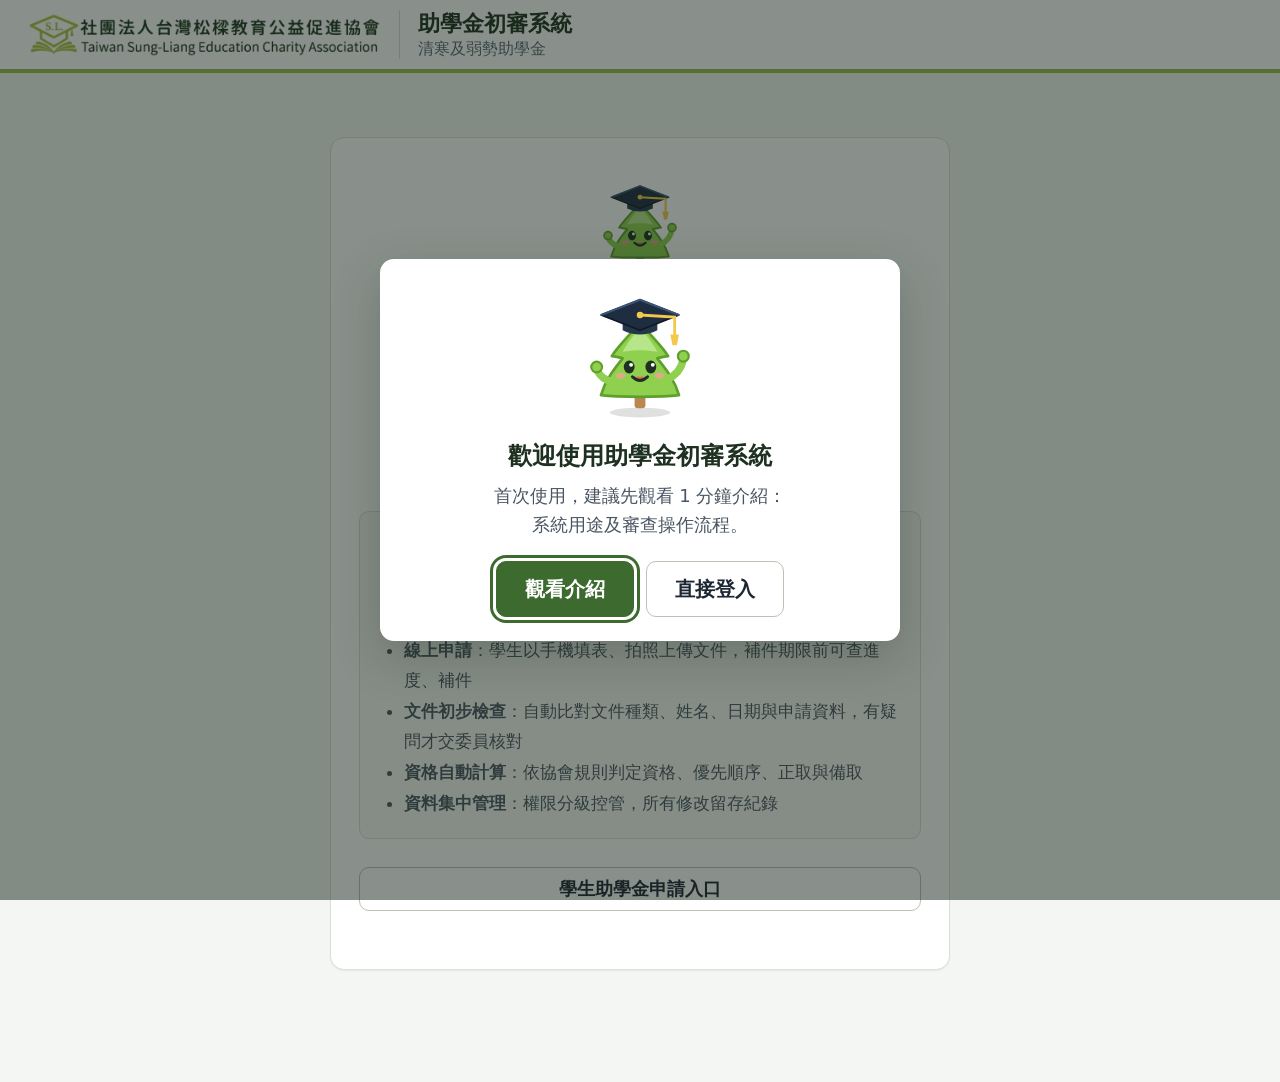
<file: index.html>
<!DOCTYPE html>
<html lang="zh-Hant">
<head>
<meta charset="utf-8">
<meta name="viewport" content="width=device-width,initial-scale=1">
<meta name="description" content="社團法人台灣松樑教育公益促進協會 助學金審查系統：文件核對、資格檢查、優先排名與正取備取。">
<meta name="referrer" content="strict-origin-when-cross-origin">
<meta property="og:title" content="助學金初審系統">
<meta property="og:description" content="社團法人台灣松樑教育公益促進協會 助學金審查系統（限審查委員及承辦人員使用）">
<meta property="og:type" content="website">
<title>社團法人台灣松樑教育公益促進協會 助學金初審系統</title>
<script>if(window.top!==window.self){try{window.top.location=window.self.location}catch(e){document.documentElement.style.display="none"}}</script>
<script src="vendor/supabase.js?v=2.119.0"></script>
<script src="config.js"></script>
<script src="mascot.js?v=5"></script>
<link rel="stylesheet" href="admin.css?v=9">
</head>
<body>
<header>
 <div class="brand"><img src="logo.png" alt="社團法人台灣松樑教育公益促進協會"><div class="sys"><h1 id="appTitle">助學金初審系統</h1><div class="org" id="orgName"></div></div></div>
 <div class="hright noprint">
  <button class="btn text cloudonly" id="tourBtn" onclick="startTour()">使用說明</button>
  <button class="btn localonly" onclick="startDemo()">觀看示範</button>
  <button class="btn hidden localonly" id="cloudBtn" onclick="cloudBtnClick()">審查人員登入</button>
  <details class="menu cloudonly" id="userMenu"><summary class="btn" id="userBtn">帳號</summary><div class="pop"><div class="mi" id="userInfo"></div><button onclick="this.closest('details').open=false;leaveCloud()">登出</button></div></details>
 </div>
</header>
<div id="demoBar" class="hidden noprint" style="background:#1e4e8c;color:#fff;padding:10px 24px;font-size:17px;display:flex;gap:14px;align-items:center;flex-wrap:wrap"><b>示範模式</b><span>本頁為示範資料，所有操作均不會儲存；重新整理頁面即恢復原狀。</span><button class="btn sm" style="margin-left:auto" onclick="replayDemo()">重播介紹</button><button id="demoExit" class="btn sm" onclick="demoToLogin()">離開示範</button></div>
<nav>
 <button data-t="home" class="on">總覽</button>
 <button data-t="docs">文件核對<span class="count hidden" id="navPend"></span></button>
 <button data-t="result">初篩結果</button>
 <button data-t="data">申請人</button>
 <button data-t="groups">審查分組</button>
 <button data-t="settings" class="adminonly">設定</button>
 <div class="navr noprint"><span class="upd cloudonly" id="cloudInfo"></span><button class="btn sm cloudonly" onclick="cloudLoad()">重新整理</button>
  <details class="menu"><summary class="btn sm">列印與匯出 ▾</summary><div class="pop">
   <button onclick="this.closest('details').open=false;window.print()">列印本頁</button>
   <button class="adminonly" onclick="this.closest('details').open=false;exportResults()">匯出初篩結果<span class="sub">完整版，含個人資料，限承辦人員保管</span></button>
   <button class="adminonly" onclick="this.closest('details').open=false;exportReviewers()">匯出評審用名單<span class="sub">去識別版，供評審委員使用</span></button>
   <button class="adminonly cloudonly" onclick="this.closest('details').open=false;exportFollowup()">匯出補件通知名單<span class="sub">含聯絡方式，供補件通知使用</span></button>
  </div></details></div>
</nav>
<main>
<section id="gate" class="hidden">
 <div class="card" style="max-width:620px;margin:40px auto;text-align:center;padding:40px 28px">
  <div id="gMascot"></div>
  <h2 style="font-size:28px;margin-bottom:10px">助學金初審系統</h2>
  <p style="font-size:19px;color:var(--ink-2);margin:0 0 26px">限審查委員與承辦人員登入使用。<br>尚未取得帳號，可先觀看示範。</p>
  <p id="gateErr" class="hidden" style="color:var(--err);font-size:17px;margin:0 0 18px">連線元件載入失敗，無法登入。請確認網路連線後重新整理頁面。</p>
  <div class="row" style="justify-content:center;gap:14px"><button class="btn pri lg" onclick="SBC?cloudBtnClick():location.reload()">審查人員登入</button><button class="btn lg" onclick="startDemo()">觀看示範</button></div>
  <div style="text-align:left;margin:30px 0 0;padding:20px 22px;background:var(--surface-2);border:1px solid var(--line);border-radius:var(--r-md)">
   <div style="font-size:19px;font-weight:700;color:var(--brand-900);margin-bottom:8px">系統用途</div>
   <p style="margin:0 0 10px;font-size:17px;color:var(--ink-2)">取代紙本與 Excel 作業，減少人工對照文件、電話追補件與手算排名。</p>
   <ul style="margin:0;padding-left:22px;font-size:17px;color:var(--ink-2);line-height:1.8">
    <li><b>線上申請</b>：學生以手機填表、拍照上傳文件，補件期限前可查進度、補件</li>
    <li><b>文件初步檢查</b>：自動比對文件種類、姓名、日期與申請資料，有疑問才交委員核對</li>
    <li><b>資格自動計算</b>：依協會規則判定資格、優先順序、正取與備取</li>
    <li><b>資料集中管理</b>：權限分級控管，所有修改留存紀錄</li>
   </ul>
  </div>
  <p style="margin-top:28px"><a id="gateApply" href="apply.html" class="btn" style="width:100%">學生助學金申請入口</a></p>
  </div>
</section>

<!-- 總覽 -->
<section id="t-home">
 <div id="keyWarn" class="prov late hidden noprint" style="background:var(--err-bg);color:var(--err);border-color:var(--err-bd)"><b>文件初步檢查目前無法使用</b>：功能未啟用或設定已失效，上傳文件將不進行初步檢查，須全數人工核對。請洽系統管理者。</div>
 <div id="hello" class="cloudonly noprint"></div>
 <div id="provHome"></div>
 <div class="stats" id="stats"></div>
 <div class="card hidden" id="reasonStat" style="margin-top:20px"></div>
 <div class="card localonly" style="margin-top:20px">
  <h2>使用流程</h2>
  <div class="steps">
   <div class="step"><b>下載範本</b>學校承辦人依欄位填入申請資料（或直接匯入現有 Excel）</div>
   <div class="step"><b>匯入資料、上傳文件</b>系統自動檢查資格；掃描檔依檔名自動歸檔並打勾，缺件一目了然</div>
   <div class="step"><b>自動排名</b>依 7 項優先順序排序，並依名額與科系比例分出正取／備取</div>
   <div class="step"><b>評審複核</b>評審分組看自傳、推薦函，可「排除」或「追加」，結果即時更新</div>
  </div>
  <div class="row noprint" style="margin-top:18px">
   <button class="btn pri" onclick="tab('data')">開始匯入資料</button>
   <button class="btn" onclick="downloadTemplate()">下載 Excel 範本</button>
   <button class="btn localonly" onclick="loadDemo()">載入示範資料（83 位）</button>
  </div>
 </div>
 <div class="card">
  <h2>目前套用的審查規則</h2>
  <div class="grid2">
   <div><h3>一、資格條件（不符合即排除）</h3><ol class="rule" id="ruleList"></ol></div>
   <div><h3>二、名額超出時的優先順序</h3>
    <ol class="rule">
     <li>上學期已獲本助學金，且具低收／中低收／特殊境遇身分</li>
     <li>具政府低收入、中低收入資格（含特殊境遇家庭）</li>
     <li>本人或二親等內領有身心障礙證明或重大傷病證明</li>
     <li>無房產者</li>
     <li>家戶年所得較低者</li>
     <li>年級較高者</li>
     <li>學業成績較高者</li>
    </ol>
    <p class="note">依序比較：前一項相同才比下一項。</p>
   </div>
  </div>
 </div>
</section>

<!-- 申請資料 -->
<section id="t-data" class="hidden">
 <div class="card noprint localonly">
  <h2>匯入申請資料</h2>
  <div class="drop" id="drop">把 Excel（.xlsx）或 CSV 檔拖到這裡，或<b style="color:var(--pri)">點此選擇檔案</b>
   <input type="file" id="file" accept=".xlsx,.xls,.csv" class="hidden"></div>
  <div class="row" style="margin-top:14px">
   <button class="btn" onclick="downloadTemplate()">下載 Excel 範本</button>
   <button class="btn" onclick="openEdit()">＋ 手動新增一位</button>
   <button class="btn" onclick="loadDemo()">載入示範資料</button>
   <button class="btn danger" onclick="clearAll()">清空全部資料</button>
  </div>
  <p class="note">資料只存在這台電腦的瀏覽器裡，不會上傳到任何伺服器。換電腦使用時，請重新匯入 Excel。</p>
 </div>
 <div class="card">
  <div class="row" style="justify-content:space-between"><h2 style="margin:0">申請人清單（<span id="cnt">0</span> 位）</h2>
   <div class="row"><button class="btn cloudonly" onclick="openEdit()">＋ 新增紙本申請人</button><input id="q" aria-label="搜尋申請人" placeholder="搜尋姓名、編號、系所" style="font:inherit;padding:8px 12px;border:1px solid var(--line);border-radius:8px;min-width:260px"></div></div>
  <p id="qInfo" class="muted hidden" style="margin:8px 0 0;overflow-wrap:anywhere"></p>
  <div class="tablewrap" style="margin-top:14px;max-height:70vh"><table id="dataTable"></table></div>
 </div>
</section>

<!-- 文件檢核 -->
<section id="t-docs" class="hidden">
 <div class="card noprint">
  <div class="chead"><h2>文件核對</h2></div>
  <div class="legend" style="margin-bottom:14px"><span><span class="dk ok">✓</span> 已繳</span><span><span class="dk pend">?</span> 待核對</span><span><span class="dk no">✕</span> 缺件或退回</span><span><span class="dk na">—</span> 免附</span><span>數字為上傳檔案數，點選格子可查看</span></div>
  <div class="row"><select id="dShow" aria-label="顯示範圍" class="btn"><option value="all">顯示全部申請人</option><option value="pend">只看有文件待核對的人</option><option value="miss">只看缺件或被退回的人</option><option value="auto" class="cloudonly">只看有「初步檢查通過」文件的人</option></select>
   <button class="btn pri" id="startReviewBtn" onclick="startReview()">開始核對（<span id="pendN">0</span> 份待核對）</button>
   <button class="btn adminonly cloudonly" onclick="startSpot()">抽查初步檢查通過的文件</button><button class="btn localonly" onclick="allDocs()">把目前顯示的人全部設為已繳</button></div>
 </div>
 <details class="card noprint adminonly" id="upCard">
  <summary style="cursor:pointer;font-size:20px;font-weight:700;color:var(--brand-900)">補上傳文件（紙本掃描檔）</summary>
  <div style="margin-top:14px">
  <div class="drop" id="fdrop">把掃描檔（PDF、JPG、PNG）拖到這裡，或<b style="color:var(--pri)">點此選擇檔案</b>，可一次選取多個檔案
   <input type="file" id="ffile" multiple accept=".pdf,.jpg,.jpeg,.png,.heic,.webp" class="hidden"></div>
  <p class="note" style="margin-top:10px">檔名包含「編號＋文件名稱」就會自動歸檔並打勾，例如：<b>U001_成績單.pdf</b>、<b>G003 戶籍謄本.jpg</b>、<b>U012-推薦函.pdf</b>。亦可點選下表格子，個別上傳。</p>
  <p class="note cloudonly"><b>系統先看過：</b>初步檢查無誤之文件自動標示為「✓ 初步檢查通過」（可由上方選單抽查）；有疑義者標示「?」，待人工核對。</p>
  <p class="note localonly"><b>上傳不等於通過：</b>上傳後只會標成「? 待核對」，要按「開始核對」看過內容、按「符合」才算繳交。系統另外會自動抓：檔案格式不對、檔案太小（可能空白）、同一個檔案重複用在不同文件或不同人身上。</p>
  <p class="note localonly">檔案只存在這台電腦的瀏覽器裡，不會上傳到網路；換電腦或清除瀏覽器資料後會消失，原始檔請另外保存。</p>
  <div id="fmsg"></div></div>
 </details>
 <div class="card"><div class="tablewrap" style="max-height:72vh"><table id="docTable"></table></div></div>
</section>

<!-- 結果 -->
<section id="t-result" class="hidden">
 <details class="card noprint" id="meetGuide"><summary style="font-size:19px;font-weight:700">委員會議當天怎麼做（點此展開）</summary>
  <ol style="font-size:17px;line-height:1.8;margin:10px 0 0">
   <li>承辦人員登入後台，開啟「初篩結果」，投影給委員看。最終結果以委員會決議為準，系統結果僅供參考。</li>
   <li>委員逐位確認：要<b>追加</b>或<b>排除</b>某位申請人時，在該列按「複核」（或「編輯」）→ 最上方「評審決議」選「評審追加」或「評審排除」，並在「決議說明」寫下理由（必填，系統會留下紀錄與修改人）。</li>
   <li>「待補件」「逾期未補件」者由委員會決定是否給予補件機會。</li>
   <li>名單確認後，按上方「列印與匯出」→「匯出初篩結果」存檔作為<b>最終名單</b>（已含評審追加／排除的結果），並列印一份由委員簽核。</li>
   <li>評審用名單（去識別版）只在會議中使用，會後請收回銷毀。</li>
  </ol>
 </details>
 <div class="card noprint">
  <div class="row">
   <span>顯示：</span>
   <select id="fLevel" aria-label="學制篩選" class="btn"><option value="all">全部學制</option><option value="U">大學部</option><option value="G">碩博士班</option></select>
   <select id="fStatus" aria-label="結果篩選" class="btn"><option value="all">全部結果</option><option value="ok">正取（含追加）</option><option value="wait">備取</option><option value="hold">待補件</option><option value="late">逾期未補件</option><option value="no">不符合</option></select>
   <input id="fq" aria-label="搜尋姓名或編號" placeholder="搜尋姓名、編號" class="btn" style="cursor:text;min-width:200px">
  </div>
  <div class="note" style="margin-top:12px">點不符合原因標籤，只看該原因的申請人（再點一次取消）：</div>
  <div class="tagbar" id="tagBar"></div>
 </div>
 <div id="resultBox"></div>
</section>

<!-- 分組 -->
<section id="t-groups" class="hidden">
 <div class="card noprint">
  <h2>評審分組</h2>
  <p>所有申請案依學制、排名平均分配到各組，每組件數與難易度接近，評審可直接拿名單審閱自傳與推薦函。組數可在「設定」修改。</p>
 </div>
 <div id="groupBox"></div>
</section>

<!-- 設定 -->
<section id="t-settings" class="hidden">
 <div class="card cloudonly">
  <h2>本年度時程與學生申請頁</h2>
  <div class="grid2" id="setForm1"></div>
  <div style="margin-top:18px;padding:14px 16px;background:var(--surface-2);border:1px solid var(--line);border-radius:var(--r-md)">
   <div style="font-weight:600">學生申請網址</div>
   <div class="row" style="margin-top:6px"><b id="applyUrl" style="word-break:break-all;font-weight:600;color:var(--brand-700)"></b><button class="btn sm" onclick="copyApply()">複製網址</button></div>
   <div class="note">提供學校承辦人員或公告於學校網站，學生即可以手機線上申請。</div>
  </div>
 </div>
 <div class="card">
  <h2>名額與資格門檻</h2>
  <div class="grid2" id="setForm"></div>
 </div>
 <div class="card">
  <h2>補助科系</h2>
  <p class="note" style="margin-top:-6px">系所名稱含下列關鍵字者歸入該類，以逗號分隔。</p>
  <div class="grid2" id="setForm3"></div>
 </div>
 <div class="savebar"><span class="dirty hidden" id="setDirty">有尚未儲存的變更</span><button class="btn" onclick="resetSettings()">恢復預設值</button><button class="btn pri" onclick="saveSettings()">儲存並重新計算</button></div>
 <div class="card cloudonly">
  <h2>審查人員名單</h2>
  <p class="note">僅名單內人員登入後可查閱資料。「管理者」可修改規則、刪除及匯出；「審查委員」僅核對文件及填寫評審意見。<br>新增後，請通知系統管理員開通這個 Email 的登入帳號。</p>
  <div class="tablewrap"><table id="rvTable"></table></div>
  <div class="row" style="margin-top:12px"><input id="rvEmail" aria-label="審查人員 Email" placeholder="Email" class="btn" style="cursor:text;min-width:240px"><input id="rvName" aria-label="審查人員姓名" placeholder="姓名" class="btn" style="cursor:text;width:140px"><select id="rvRole" aria-label="審查人員身分" class="btn"><option value="reviewer">審查委員</option><option value="admin">管理者</option></select><button class="btn pri" onclick="rvAdd()">＋ 新增</button></div>
 </div>
 <div class="card cloudonly">
  <div class="row" style="justify-content:space-between"><h2 style="margin:0">異動紀錄</h2><button class="btn sm" onclick="loadAudit()">載入最近 200 筆</button></div>
  <p class="note">記錄修改人員、時間及內容（原值 → 新值），含刪除及規則變更。</p>
  <div class="tablewrap" style="max-height:60vh"><table id="auditTable" class="audit"></table></div>
 </div>
 <div class="card cloudonly adminonly">
  <h2>個人資料保存與刪除</h2>
  <p class="note">依個資告知：資料於結案後保存 5 年，期滿銷毀；學生自行刪除的檔案保留 30 天後永久刪除。系統另記錄每位人員檢視文件、開啟原檔、匯出及列印的時間（見上方「異動紀錄」）。</p>
  <p id="retInfo" style="font-size:17px">按「檢查」查看目前有多少資料已超過保存期限。</p>
  <div class="row"><button class="btn" onclick="retPreview()">檢查</button><button class="btn danger" id="retBtn" onclick="retPurge()" disabled>永久刪除過期資料</button></div>
 </div>
</section>
</main>

<dialog id="fdlg">
 <div class="dlg-h"><span id="fdlgTitle">文件電子檔</span><button class="xbtn" aria-label="關閉" onclick="fdlg.close()">✕</button></div>
 <div class="dlg-b"><div class="flist" id="fdlgList"></div>
  <label class="btn pri adminonly" id="fdlgUp" style="margin-top:16px">＋ 上傳檔案<input type="file" id="fdlgIn" multiple accept=".pdf,.jpg,.jpeg,.png,.heic,.webp" class="hidden"></label></div>
</dialog>
<dialog id="rdlg" aria-labelledby="rTitle">
 <div class="dlg-h"><span id="rTitle">核對文件</span><button class="btn text" onclick="finishReview(true)">稍後繼續</button></div>
 <div id="rStrip" class="rstrip"></div>
 <div class="dlg-b rbody"><div id="rInfo"></div><div><div class="vtool" id="vTool"><button class="btn sm" onclick="vz(-1)">－ 縮小</button><button class="btn sm" onclick="vz(1)">＋ 放大</button><button class="btn sm" onclick="vz(0)">↔ 符合寬度</button><button class="btn sm" onclick="vr()">⟳ 旋轉</button><a class="btn sm" id="vOpen" target="_blank">↗ 新分頁開啟原檔</a></div><div id="rView" class="vbox" tabindex="0" aria-label="文件預覽"></div></div></div>
 <div class="dlg-f"><button class="btn danger" id="rBad" onclick="revAct('bad')">✕ 不符，退回…</button><span style="flex:1;min-width:30px"></span><button class="btn" id="rPrev" onclick="revPrev()">◀ 上一份</button><button class="btn" id="rSkip" onclick="revSkip()">略過，之後再看</button><button class="btn pri" id="rOk" onclick="revAct('ok')">✓ 符合，下一份</button></div>
</dialog>
<div id="tour" class="hidden" role="dialog" aria-modal="true" aria-labelledby="tourTitle"><div id="tourHole"></div><div id="tourCard"><div id="tourTitle"></div><div id="tourBody"></div><div class="tf"><span id="tourStep"></span><button class="btn" id="tourSkip" onclick="endTour()">略過導覽</button><button class="btn" id="tourPrev" onclick="tourPrev()">← 上一步</button><button class="btn pri" id="tourNext" onclick="tourNext()">下一步 →</button></div></div></div>
<dialog id="bdlg" style="width:min(620px,95vw)">
 <div class="dlg-h"><span>退回原因</span><button class="xbtn" aria-label="關閉" onclick="bdlg.close()">✕</button></div>
 <div class="dlg-b"><p style="margin:0 0 10px">請點選退件原因（可複選），將記錄並供補件通知使用：</p><div id="bChips" class="tagbar"></div>
  <label class="f" style="margin-top:14px">補充說明（可不填）<textarea id="bNote" placeholder="例如：請重新拍攝第 2 頁"></textarea></label><div id="bErr" role="alert" style="color:var(--bad);font-weight:700;font-size:18px;margin-top:8px"></div></div>
 <div class="dlg-f"><button class="btn" onclick="bdlg.close()">取消</button><button class="btn dangerfill" id="bOk">確定退回</button></div>
</dialog>
<dialog id="wdlg" style="width:min(520px,94vw)">
 <div style="padding:30px 28px 24px;text-align:center">
  <div id="wMascot"></div>
  <h2 style="margin:10px 0 6px;font-size:24px;color:var(--brand-900)">歡迎使用助學金初審系統</h2>
  <p style="margin:0 0 22px;font-size:18px;color:var(--ink-2)">首次使用，建議先觀看 1 分鐘介紹：<br>系統用途及審查操作流程。</p>
  <div class="row" style="justify-content:center;gap:12px"><button class="btn pri lg" onclick="wdlg.close();startDemo()">觀看介紹</button><button class="btn lg" onclick="wdlg.close();cloudBtnClick()">直接登入</button></div>
 </div>
</dialog>
<dialog id="ldlg">
 <form onsubmit="doLogin(event)">
 <div class="dlg-h"><span>審查人員登入</span><button type="button" class="xbtn" aria-label="關閉" onclick="ldlg.close()">✕</button></div>
 <div class="dlg-b"><label class="f">Email<input id="lgEmail" type="email" autocomplete="username" required></label><label class="f" style="margin-top:14px">密碼<input id="lgPw" type="password" autocomplete="current-password" required></label><div id="lgErr" class="reason" style="margin-top:12px;font-size:17px"></div><p class="note">帳號由本會系統管理者核發，請勿與他人共用。</p><div style="margin-top:10px;padding:12px 14px;background:var(--surface-2);border:1px solid var(--line);border-radius:var(--r-md);font-size:16px;color:var(--ink-2);line-height:1.7"><b style="color:var(--brand-900)">資料安全</b><br>・全程加密連線（HTTPS），資料加密儲存<br>・僅審查人員名單內帳號得以登入存取<br>・依身分分級授權，所有修改留存紀錄<br>・帳號自名單移除後即無法存取</div><p class="note">尚未取得帳號？<button type="button" class="btn text" onclick="startDemo()">觀看示範</button></p></div>
 <div class="dlg-f"><button class="btn pri" type="submit">登入</button></div>
 </form>
</dialog>
<dialog id="dlg">
 <div class="dlg-h"><span id="dlgTitle">申請人資料</span><button class="xbtn" aria-label="關閉" onclick="dlg.close()">✕</button></div>
 <div class="dlg-b"><div class="grid2" id="editForm"></div></div>
 <div class="dlg-f"><button class="btn danger adminonly" id="delBtn">刪除</button><span style="flex:1"></span><button class="btn" onclick="dlg.close()">取消</button><button class="btn pri" onclick="saveEdit()">儲存</button></div>
</dialog>

<script src="admin.js?v=25"></script>
</body>
</html>
</file>
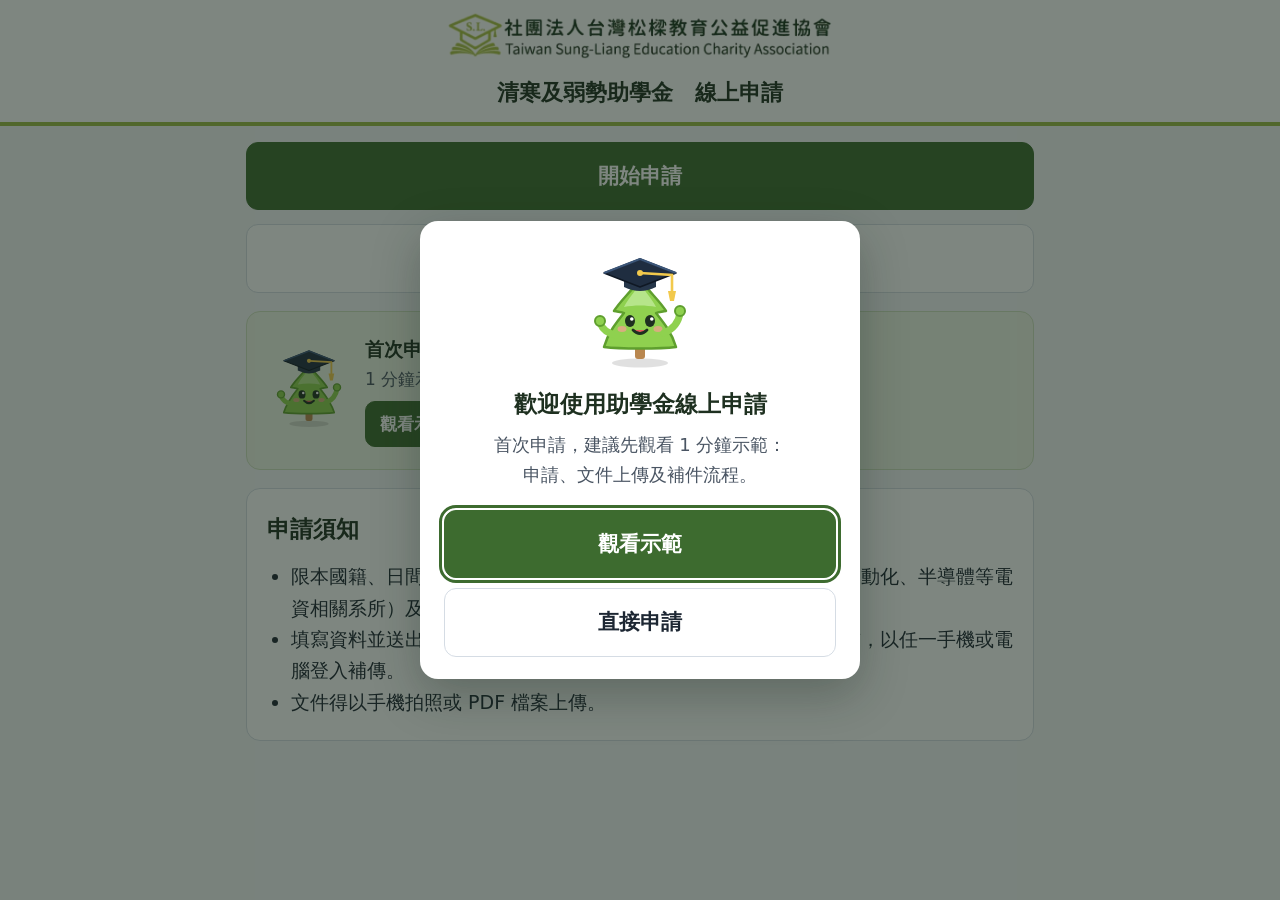
<file: apply.html>
<!DOCTYPE html>
<html lang="zh-Hant">
<head>
<meta charset="utf-8">
<meta name="viewport" content="width=device-width,initial-scale=1">
<title>社團法人台灣松樑教育公益促進協會 清寒及弱勢助學金 線上申請</title>
<meta name="referrer" content="strict-origin-when-cross-origin">
<script>if(window.top!==window.self){try{window.top.location=window.self.location}catch(e){document.documentElement.style.display="none"}}</script>
<meta name="description" content="社團法人台灣松樑教育公益促進協會 清寒及弱勢助學金線上申請與補件">
<script src="vendor/supabase.js?v=2.119.0"></script>
<script src="config.js"></script>
<script src="mascot.js?v=5"></script>
<style>
:root{--bg:#f4f6f8;--card:#fff;--ink:#1d2733;--mute:#56626f;--line:#d5dce4;--pri:#3d6b2f;--pri2:#edf4e6;--ok:#1d7a46;--okbg:#e5f5ec;--warn:#8a5700;--warnbg:#fff4dd;--bad:#b3261e;--badbg:#fdecea;--info:#1d3f8a;--infobg:#e8f0fa}
*{box-sizing:border-box}
body{margin:0;background:var(--bg);color:var(--ink);font:19px/1.65 "Noto Sans TC","PingFang TC","Microsoft JhengHei",system-ui,sans-serif}
header{background:#fff;padding:12px 16px 10px;border-bottom:4px solid #9bbb45;text-align:center}
header img{max-width:100%;height:auto;max-height:48px}
header h1{margin:6px 0 0;font-size:22px;color:#1e3020}
.dates{margin:0;padding:0;list-style:none}.dates li{display:flex;justify-content:space-between;gap:12px;padding:10px 0;border-bottom:1px solid var(--line);font-size:18px}.dates li:last-child{border:0}.dates b{text-align:right}
.prog{position:sticky;top:0;z-index:5;background:#fff;border:1px solid var(--line);border-radius:12px;padding:12px 16px;margin-bottom:14px;box-shadow:0 4px 14px rgba(20,35,25,.08)}
.prog .bar{height:10px;background:#e3e8e1;border-radius:99px;overflow:hidden;margin-top:6px}.prog .bar i{display:block;height:100%;background:var(--pri);border-radius:99px;transition:width .3s}
.esum a{color:var(--bad);font-weight:700}
.infobar{max-width:820px;margin:12px auto 0;padding:0 16px;display:flex;flex-wrap:wrap;gap:8px 18px;justify-content:center;font-size:17px;color:var(--mute)}
.infobar b{color:var(--ink)}
main{max-width:820px;margin:0 auto;padding:16px 16px 80px}
.card{background:var(--card);border:1px solid var(--line);border-radius:14px;padding:22px 20px;margin-bottom:18px}
.card h2{margin:0 0 12px;font-size:23px;color:#1e3020}
.note{color:var(--mute);font-size:17px}
label.f{display:block;margin:16px 0 0;font-size:18px;font-weight:700}
label.f small,.hint{display:block;font-weight:400;color:var(--mute);font-size:16px}
label.f small.rank-live{color:inherit;font-weight:600;min-height:0}
input,select,textarea{display:block;width:100%;margin-top:6px;font:inherit;font-size:19px;color:var(--ink);padding:12px 14px;border:1px solid #b9c4d0;border-radius:10px;background:#fff}
textarea{min-height:120px}
input:focus,select:focus,textarea:focus{outline:3px solid #c8dcb8;border-color:var(--pri)}
.grid{display:grid;grid-template-columns:repeat(auto-fit,minmax(min(230px,100%),1fr));gap:0 18px}
.pair{display:flex;flex-wrap:wrap;gap:8px 10px;align-items:center}.pair input{flex:0 0 110px;width:110px;min-width:90px}.pair span{flex:none;margin-top:6px}
.star{color:var(--bad)}
.f.err input,.f.err select{border-color:var(--bad);background:#fffafa;outline:2px solid #f3c3bf}
.emsg{display:block;color:var(--bad);font-size:16px;font-weight:700;margin-top:4px}
details.help{margin-top:6px;font-size:16px;font-weight:400;color:var(--mute)}
details.help summary{color:var(--info);cursor:pointer;font-weight:700;list-style:none;min-height:44px;display:flex;align-items:center}
details.help summary::-webkit-details-marker{display:none}
details.help[open]{background:var(--infobg);border-radius:8px;padding:8px 12px;color:var(--ink)}
.btn{display:inline-flex;align-items:center;justify-content:center;gap:8px;border:1px solid var(--line);background:#fff;color:var(--ink);border-radius:12px;padding:14px 22px;font:inherit;font-size:19px;font-weight:700;cursor:pointer;text-decoration:none}
.btn.pri{background:var(--pri);color:#fff;border-color:var(--pri)}
.btn.big{width:100%;font-size:21px;padding:16px}
.btn.sm{padding:8px 14px;font-size:17px;border-radius:10px}
.btn.danger{color:var(--bad)}
.copyBtn{min-height:48px;margin:4px auto 0}
.copyMsg{min-height:1.4em;margin:6px 0 10px;font-size:17px;color:var(--ok,#15803d)}
.btn:disabled{opacity:.5}
.choice{display:grid;gap:14px}
.consent ul{margin:6px 0;padding-left:24px}
.chk{display:flex;gap:14px;align-items:flex-start;margin-top:16px;min-height:44px;padding:6px 0;box-sizing:border-box;font-size:19px;font-weight:700;cursor:pointer}
.chk input{width:32px;height:32px;margin:0;flex:none;accent-color:var(--pri)}
.alert{border-radius:10px;padding:12px 16px;margin:12px 0;font-size:18px}
.alert.bad{background:var(--badbg);color:var(--bad)}.alert.ok{background:var(--okbg);color:var(--ok)}.alert.warn{background:var(--warnbg);color:var(--warn)}.alert.info{background:var(--infobg);color:var(--info)}
.doc{border:1px solid var(--line);border-radius:14px;padding:16px 16px 14px;margin:0 0 12px;background:#fff}
.doc.st-need{border-color:#f3c3bf;border-left:5px solid var(--bad)}.doc.st-warn{border-left:5px solid var(--warn)}.doc.st-todo{border-left:5px solid #b9c4d0}.doc.st-wait{border-left:5px solid var(--info)}
details.doc.st-ok{padding:12px 16px;border-left:5px solid var(--ok)}details.doc.st-ok>summary{list-style:none;cursor:pointer}details.doc.st-ok>summary::-webkit-details-marker{display:none}
.dh{display:flex;align-items:center;gap:12px}
.ico{flex:none;width:34px;height:34px;border-radius:50%;display:inline-flex;align-items:center;justify-content:center;font-weight:800;font-size:18px;background:#eef1f5;color:#4a5563;border:2px dashed #b9c4d0}
.ico.ok{background:var(--okbg);color:var(--ok);border:0}.ico.need{background:var(--bad);color:#fff;border:0}.ico.warn{background:var(--warnbg);color:var(--warn);border:0}.ico.wait{background:var(--infobg);color:var(--info);border:0}.ico.opt{border-style:solid}
.tt{flex:1;min-width:0}.tt .t{display:block;font-size:20px;line-height:1.3}.tt .full{display:block;font-size:16px;color:var(--mute);line-height:1.4}
.dh .tag{margin:0;flex:none;white-space:nowrap}
.doc p.d{margin:10px 0 0;font-size:17px;color:#4a5563;line-height:1.6}.doc p.d b{color:var(--ink)}
ul.files{list-style:none;margin:10px 0 0;padding:0;border-top:1px solid var(--line)}
.frow{display:flex;gap:10px;align-items:center;padding:10px 0;border-bottom:1px solid var(--line)}
.fn{flex:1;min-width:0}.fname{display:block;font-size:16px;white-space:nowrap;overflow:hidden;text-overflow:ellipsis}.fn .s{display:block;font-size:16px;line-height:1.5}
.del{flex:none;font:inherit;font-size:16px;color:var(--bad);background:none;border:1px solid #f3c3bf;border-radius:8px;padding:6px 14px;min-height:44px;min-width:64px;cursor:pointer}
.addbtn{display:flex;align-items:center;justify-content:center;margin-top:12px;min-height:50px;border:2px dashed #b9c4d0;border-radius:12px;font-size:18px;font-weight:700;color:var(--pri);background:#fafbf9;cursor:pointer}
.doc.st-need .addbtn,.doc.st-todo .addbtn{border-color:var(--pri);background:var(--pri2)}
.doc details.help{margin-top:10px}
h3.gh{display:flex;align-items:center;gap:8px;margin:22px 4px 10px;font-size:19px;color:#1e3020}h3.gh span{font-size:16px;background:#e3e8e1;border-radius:99px;padding:0 10px;color:#4a5563}
p.gn{margin:-6px 4px 10px;font-size:16px;color:var(--mute)}
.doc .t{font-size:20px;font-weight:700}
.tag{display:inline-block;font-size:16px;border-radius:6px;padding:1px 10px;margin-left:8px;vertical-align:2px;font-weight:700}
.tag.need{background:var(--badbg);color:var(--bad)}.tag.todo{background:#eef1f5;color:#4a5563;border:1px dashed #b9c4d0}.tag.opt{background:#eef1f5;color:var(--mute)}.tag.ok{background:var(--okbg);color:var(--ok)}.tag.warn{background:var(--warnbg);color:var(--warn)}.tag.wait{background:var(--infobg);color:var(--info)}
.doc .d{color:var(--mute);font-size:17px;margin:4px 0 8px}
.doc .who{font-size:17px;margin:2px 0 8px}
.file{display:flex;gap:10px;align-items:flex-start;padding:12px 0;border-top:1px dashed var(--line);font-size:17px}
.file .nm{flex:1;word-break:break-all}
.s{font-size:17px;margin-top:2px}
.s.ok{color:var(--ok)}.s.warn{color:var(--warn)}.s.run{color:var(--mute)}.s.bad{color:var(--bad)}.s.wait{color:var(--info)}
.up{position:relative}.up input{position:absolute;inset:0;opacity:0;width:100%;height:100%;cursor:pointer}
.up:focus-within{box-shadow:0 0 0 3px #fff,0 0 0 6px var(--pri)}
:focus-visible{outline:3px solid var(--pri);outline-offset:2px}
.hidden{display:none!important}
#wdlg{border:0;border-radius:18px;padding:0;width:min(440px,92vw);box-shadow:0 16px 48px rgba(20,35,25,.3)}
#wdlg::backdrop{background:rgba(20,35,25,.55)}
.codebox{background:var(--pri2);border:2px solid var(--pri);border-radius:14px;padding:16px;text-align:center;margin:12px 0}
.codebox .l{font-size:17px;color:var(--mute)}
.codebox .v{font-size:40px;font-weight:800;color:var(--pri);letter-spacing:3px;line-height:1.3}
.steps{display:flex;gap:8px;margin-bottom:16px}
.steps div{flex:1;text-align:center;padding:10px 2px;white-space:nowrap;border-radius:10px;background:#e9edf1;color:var(--mute);font-size:17px;font-weight:700}
.steps div.on{background:var(--pri);color:#fff}
@media (max-width:340px){.steps{gap:4px}.steps div{white-space:normal;padding:8px 2px;font-size:16px;line-height:1.25}.card{padding:18px 12px}main{padding-left:10px;padding-right:10px}}
.miss li{margin:4px 0}
footer{max-width:820px;margin:0 auto;padding:0 16px 40px;color:var(--mute);font-size:16px;text-align:center}
.sr{position:absolute;width:1px;height:1px;overflow:hidden;clip:rect(0 0 0 0);white-space:nowrap}
</style>
</head>
<body>
<header>
 <img src="logo.png" alt="社團法人台灣松樑教育公益促進協會">
 <h1>清寒及弱勢助學金　線上申請</h1>
</header>
<div id="demoBar" class="hidden" style="background:#1e4e8c;color:#fff;padding:10px 16px;font-size:17px;text-align:center"><b>示範模式</b>：本頁為示範資料，所有操作均不會送出。<button class="btn sm" style="margin-left:8px" onclick="try{sessionStorage.setItem('sch_replay_demo_s','1')}catch(e){}scrollTo(0,0);location.reload()">重播介紹</button><button class="btn sm" style="margin-left:8px" onclick="scrollTo(0,0);location.reload()">離開示範</button></div>
<dialog id="wdlg" aria-labelledby="wTitle">
 <div style="padding:28px 24px 22px;text-align:center">
  <div id="wMascot" style="min-height:120px"></div>
  <h2 id="wTitle" style="margin:8px 0 6px;font-size:23px;color:#1e3020">歡迎使用助學金線上申請</h2>
  <p style="margin:0 0 20px;font-size:18px;color:#4a5563">首次申請，建議先觀看 1 分鐘示範：<br>申請、文件上傳及補件流程。</p>
  <button class="btn pri big" onclick="wdlg.close();startDemo()">觀看示範</button>
  <button class="btn big" style="margin-top:10px" onclick="wdlg.close()">直接申請</button>
 </div>
</dialog>
<main>
<div id="cfgErr" class="alert bad hidden">申請系統暫時無法使用，請稍後再試。</div>
<div class="steps hidden" id="stepbar"><div id="s1">1 填資料</div><div id="s2">2 記編號</div><div id="s3">3 傳文件</div><div id="s4">4 完成</div></div>

<!-- 首頁 -->
<section id="v-home" class="hidden">
 <div class="choice" style="margin-bottom:18px">
  <button class="btn pri big" id="startBtn" onclick="startNew()">開始申請</button>
  <button class="btn big" onclick="go('login')">已申請：查詢進度及補件</button>
 </div>
 <div class="card" id="introCard" style="display:flex;gap:14px;align-items:center;background:#eef5e6;border-color:#cfe0bf">
  <div id="sMascot" style="flex:none"></div>
  <div style="flex:1"><b style="font-size:19px;color:#1e3020">首次申請說明</b><div style="font-size:17px;color:#4a5563">1 分鐘示範：申請、文件上傳及補件流程。</div>
  <button class="btn sm" style="margin-top:8px;background:#3d6b2f;color:#fff;border-color:#3d6b2f" onclick="startDemo()">觀看示範</button></div>
 </div>
 <div class="card" id="resumeCard" style="display:none">
  <h2>已有申請紀錄</h2>
  <p>此裝置已記錄申請編號：<b id="resumeNo"></b></p>
  <button class="btn pri big" onclick="resumeSaved()">查詢進度及補件</button>
  <p style="text-align:center;margin:12px 0 0"><button class="btn sm" onclick="forget()">非本人申請，清除紀錄</button></p>
 </div>
 <div class="card">
  <h2>申請須知</h2>
  <ul style="margin:0;padding-left:24px">
   <li>限本國籍、日間部學生；補助電子、電機（含光電、通訊、機電、自動化、半導體等電資相關系所）及機械、工業工程、紡織材料等相關系所。</li>
   <li>填寫資料並送出後，將取得<b>申請編號</b>及<b>查詢碼</b>。文件得於補件期限前，以任一手機或電腦登入補傳。</li>
   <li>文件得以手機拍照或 PDF 檔案上傳。</li>
  </ul>
 </div>
 <div class="card hidden" id="datesCard"><h2>重要日期與聯絡</h2><ul class="dates" id="infobar"></ul></div>
</section>

<!-- 查詢登入 -->
<section id="v-login" class="hidden">
 <div class="card">
  <h2>查詢進度及補件</h2>
  <p class="note">請輸入送出申請時取得之申請編號及查詢碼。</p>
  <label class="f">申請編號<small>例：U012、G003</small><input id="lgNo" autocapitalize="characters" autocomplete="off" autocorrect="off" spellcheck="false"></label>
  <label class="f">查詢碼<small>8 碼英文及數字，不分大小寫（正式查詢碼不會出現 0、1、O、I、L，以免混淆）</small><input id="lgCode" maxlength="10" onkeydown="if(event.key==='Enter')doLogin()" autocapitalize="characters" autocomplete="off" spellcheck="false" autocorrect="off"></label>
  <label class="chk" style="font-size:18px;font-weight:600"><input type="checkbox" id="lgRemember">這是我自己的手機，記住登入 7 天（借用他人手機或公用電腦請勿勾選）</label>
  <div id="lgErr" class="alert bad hidden" role="alert"></div>
  <button class="btn pri big" style="margin-top:18px" id="lgBtn" onclick="doLogin()">查詢</button>
  <p class="note" style="margin-top:14px">查詢碼遺失，請洽本會承辦人員<span class="ct"></span>。</p>
 </div>
 <button class="btn" onclick="go('home')">← 回首頁</button>
</section>

<!-- 第 1 步：填表（新申請或修改） -->
<form id="v-form" class="hidden" novalidate onsubmit="submitForm(event)">
 <div class="alert info hidden" id="editNote">正在修改已送出的資料，修改完成請按最下方「儲存修改」。</div>
 <div class="card">
  <h2>一、基本資料</h2>
  <div class="grid">
   <label class="f req">姓名<input name="name" autocomplete="name"></label>
   <label class="f req">學號<input name="studentNo" autocapitalize="characters" autocomplete="off" autocorrect="off" spellcheck="false"></label>
   <label class="f req">手機<small>供審查結果及補件通知使用</small><input name="phone" inputmode="tel" autocomplete="tel" placeholder="0912345678"></label>
   <label class="f req">Email<input name="email" type="email" autocomplete="email"></label>
   <label class="f req">國籍<select name="nation"><option value="">請選擇</option><option>本國</option><option value="僑生">僑生（含港澳）</option><option value="陸生">陸生</option><option>外籍</option></select></label>
  </div>
 </div>

 <div class="card">
  <h2>二、就學資料</h2>
  <div class="grid">
   <label class="f req">學制<select name="level"><option value="">請選擇</option><option>大學部</option><option>碩士班</option><option>博士班</option></select></label>
   <label class="f req">部別<select name="div"><option value="">請選擇</option><option>日間部</option><option>進修部</option><option>夜間部</option><option>在職專班</option></select></label>
   <label class="f req">系所<small>請填全名，例：電機工程系</small><input name="dept"></label>
   <label class="f req">年級<select name="grade"><option value="">請選擇</option><option>1</option><option>2</option><option>3</option><option>4</option><option>5</option></select></label>
   <label class="f req">前學期學業平均成績<small>依成績單填寫，例：82.5</small><input name="score" inputmode="decimal"></label>
   <label class="f">前學期班級或系排名<small>成績單列班排或系排皆可（系排請填全系人數）；未列者免填</small>
    <span class="pair"><span>第</span><input name="rankNo" inputmode="numeric" placeholder="例：10" aria-label="名次"><span>名，全班／全系</span><input name="classSize" inputmode="numeric" placeholder="例：50" aria-label="全班或全系人數"><span>人</span></span><small id="rankLive" class="rank-live" aria-live="polite"></small></label>
   <label class="f req">曾因故意行為受懲處<select name="demerit"><option>無</option><option>警告</option><option>小過</option><option>大過以上</option></select></label>
   <label class="f req">是否為公費生<select name="gov"><option>否</option><option>是</option></select></label>
   <label class="f">本學期領取其他獎學金金額（元）<small>無者請填 0</small><input name="otherAid" inputmode="numeric" value="0"></label>
   <label class="f req">上學期是否領過本助學金<select name="prev"><option>否</option><option>是</option></select></label>
  </div>
 </div>

 <div class="card">
  <h2>三、家庭狀況</h2>
  <p class="note">年所得請依「綜合所得稅各類所得資料清單」所列個人合計金額填寫；無所得者填 0。輸入「30萬」等格式，系統將自動換算。</p>
  <div class="grid">
   <label class="f req">家庭型態<select name="family" onchange="famUI()"><option value="">請選擇</option><option>雙親</option><option value="單親">單親（由一位家長扶養）</option></select></label>
   <label class="f req">申請人本人年所得（元）<input name="incSelf" inputmode="numeric"></label>
  </div>
  <div class="grid" id="famBoth">
   <label class="f req">父親姓名<input name="fatherName"></label>
   <label class="f req">父親年所得（元）<input name="incF" inputmode="numeric"></label>
   <label class="f req">母親姓名<input name="motherName"></label>
   <label class="f req">母親年所得（元）<input name="incM" inputmode="numeric"></label>
  </div>
  <div class="grid hidden" id="famSingle">
   <label class="f req">扶養家長姓名<input name="guardianName"></label>
   <label class="f req">與申請人關係<select name="guardianRel"><option value="">請選擇</option><option>母親</option><option>父親</option><option>其他親屬</option></select></label>
   <label class="f req">扶養家長年所得（元）<input name="incG" inputmode="numeric"></label>
  </div>
  <div class="grid">
   <label class="f req">戶籍地址<small>與戶籍謄本相同，用來確認兄弟姊妹是否同一家庭</small><input name="addr" autocomplete="street-address" maxlength="120"></label>
   <label class="f req">家中是否有房屋或土地<small>以財產清單所列為準</small><select name="house"><option value="">請選擇</option><option>無</option><option>有</option></select></label>
   <label class="f req">福利身分<select name="welfare"><option>無</option><option>低收入戶</option><option>中低收入戶</option><option>特殊境遇家庭</option></select></label>
   <label class="f req">身心障礙或重大傷病<select name="disab"><option>無</option><option>本人</option><option>二親等內</option></select><small>二親等：父母、兄弟姊妹、祖父母、外祖父母</small></label>
   <label class="f">家中是否有人失業<select name="unemp"><option>否</option><option>是</option></select></label>
   <label class="f">家中其他在學的兄弟姊妹<select name="siblings"><option>0</option><option>1</option><option>2</option><option>3</option><option value="4">4 人以上</option></select></label>
  </div>
  <label class="f">家庭狀況與申請原因<small>請簡述家庭經濟狀況及申請原因，約 200 字</small><textarea name="memo" maxlength="1000"></textarea></label>
 </div>

 <div class="card consent" id="consentCard">
  <h2>四、個人資料蒐集告知</h2>
  <ul>
   <li><b>使用者：</b>僅限本會及合作學校之審查人員。</li>
   <li><b>使用目的：</b>助學金資格審查、結果通知及補件聯繫。</li>
   <li><b>文件初步檢查：</b>上傳的文件會交由本會委託的雲端文件辨識服務（伺服器位於美國）自動檢查種類、清晰度與姓名，結果僅供審查人員參考；該服務不得將資料用於其他目的。</li>
   <li><b>保存期限：</b>結案後保存 5 年，期滿銷毀；申請人得隨時請求查詢、更正或刪除。</li>
  </ul>
  <details class="help"><summary>▸ 個人資料蒐集告知全文</summary>
   社團法人台灣松樑教育公益促進協會（以下稱本會）依個人資料保護法第 8 條告知：<br>
   1. 蒐集目的：辦理助學金申請之資格審查、核發、聯繫及相關統計。<br>
   2. 蒐集類別：申請人於本表填寫的資料及上傳的文件，包含姓名、聯絡方式、就學與成績資料、家庭成員姓名、所得與財產資料、福利或身心障礙身分證明。<br>
   3. 利用期間、地區、對象及方式：於本年度助學金審查期間及結案後 5 年內，由本會及合作學校之審查人員以電子或書面方式利用。資料存放於本會委託之雲端資料庫（伺服器位於韓國首爾，傳輸與存放皆有加密），僅授權之審查人員得以讀取。上傳之文件影像及申請人、家長姓名，另傳送至本會委託之雲端文件辨識服務（伺服器位於美國，以加密連線傳輸）進行文件種類、清晰度與姓名之初步檢查；受託者僅得為本項目的處理，不得另作他用。<br>
   4. 申請人權利：得向本會請求查詢、閱覽、製給複本、補充或更正、停止蒐集處理利用或刪除。<br>
   5. 申請人可自由選擇是否提供資料；未提供或提供不完整，將無法完成審查。<br>
   家庭成員資料（家長姓名、所得）由申請人代為提供，請先告知家人並取得同意。
  </details>
  <label class="chk"><input type="checkbox" name="consent">已了解並同意，所填資料與上傳文件皆屬實。</label>
 </div>

 <div id="err1" class="alert bad hidden" role="alert"></div>
 <button class="btn pri big" id="sendBtn" type="submit">送出資料，繼續上傳文件</button>
 <p style="text-align:center"><button type="button" class="btn hidden" id="cancelEdit" onclick="go('docs')">取消修改</button></p>
</form>

<!-- 送出後：編號與查詢碼 -->
<section id="v-code" class="hidden">
 <div class="card" style="text-align:center">
  <h2>資料已送出</h2>
  <p>請<b>截圖</b>保存下列兩組號碼，日後補件及查詢進度均需使用。</p>
  <div class="codebox"><div class="l">申請編號</div><div class="v" id="cNo"></div></div>
  <div class="codebox"><div class="l">查詢碼</div><div class="v" id="cCode" style="font-family:ui-monospace,Menlo,Consolas,monospace"></div></div>
  <button class="btn copyBtn" type="button" onclick="copyCodes(this,'#cNo','#cCode')">複製兩組號碼</button><div class="note copyMsg" aria-live="polite"></div>
  <label class="chk" style="font-size:18px;font-weight:600;justify-content:center;text-align:left"><input type="checkbox" id="cRemember">這是我自己的手機，記住登入 7 天</label>
  <button class="btn pri big" onclick="if($('#cRemember').checked)save();go('docs')">已保存，開始上傳文件</button>
 </div>
</section>

<!-- 第 2 步：文件與進度 -->
<section id="v-docs" class="hidden">
 <div class="card">
  <div style="display:flex;justify-content:space-between;align-items:flex-start;gap:10px;flex-wrap:wrap">
   <div><div class="note">申請編號</div><div style="font-size:26px;font-weight:800;color:var(--pri)" id="dNo"></div><div id="dName"></div></div>
   <div style="display:flex;gap:8px;flex-wrap:wrap"><button class="btn sm" id="editBtn" onclick="editForm()">修改申請資料</button><button class="btn sm" onclick="logout()">登出</button></div>
  </div>
  <div id="dState"></div>
  <p class="note" style="margin:10px 0 0">多頁文件請逐頁拍攝並全部上傳。照片須清晰、四邊完整、無反光。上傳後系統將進行初步檢查，如有疑義將顯示提醒。</p>
 </div>
 <div class="prog" id="prog"></div>
 <div id="docList" aria-live="polite"></div>
 <button class="btn pri big" onclick="finish()">完成</button>
 <p style="text-align:center"><button class="btn" id="rfBtn" onclick="manualRefresh(this)">重新整理進度</button></p>
</section>

<!-- 第 3 步：完成 -->
<section id="v-done" class="hidden">
 <div class="card">
  <h2 id="doneTitle">申請完成</h2>
  <div class="codebox"><div class="l">申請編號</div><div class="v" id="fNo"></div></div>
  <div class="codebox"><div class="l">查詢碼（請截圖或抄下保存）</div><div class="v" id="fCode"></div></div>
  <p style="text-align:center;margin:0"><button class="btn copyBtn" type="button" onclick="copyCodes(this,'#fNo','#fCode')">複製兩組號碼</button></p><div class="note copyMsg" aria-live="polite" style="text-align:center"></div>
  <div id="doneMiss"></div>
  <p>審查結果將以 Email 或電話通知。查詢進度或補件，請開啟本網頁，點選「已申請：查詢進度及補件」，並輸入申請編號及查詢碼。</p>
  <button class="btn big" onclick="go('docs')">返回文件上傳及進度</button>
 </div>
</section>
</main>
<footer id="foot"></footer>

<script>
const $=s=>document.querySelector(s);
const esc=s=>String(s??'').replace(/[&<>"']/g,c=>({'&':'&amp;','<':'&lt;','>':'&gt;','"':'&quot;',"'":'&#39;'}[c]));
const CFG=window.SB_CONFIG||{};
let sb=null;
const tfetch=(u,o={})=>{const ac=new AbortController();const t=setTimeout(()=>ac.abort(),/storage\/v1\/object|functions\/v1/.test(String(u))?120000:30000);if(o.signal)o.signal.addEventListener('abort',()=>ac.abort());return fetch(u,{...o,signal:ac.signal}).catch(e=>{if(e.name==='AbortError')throw new Error('網路連線逾時，請稍後再試');throw new Error('網路連線失敗，請確認網路後再試')}).finally(()=>clearTimeout(t))};
try{if(CFG.key&&!/^__/.test(CFG.key)&&window.supabase)sb=window.supabase.createClient(CFG.url,CFG.key,{auth:{persistSession:false},global:{fetch:tfetch}})}catch(e){}
const HOWTAX='攜帶身分證至各地國稅局分局或稽徵所臨櫃免費申請，當場核發；家人資料須由本人申請，或攜帶其身分證及委託書代辦。持有自然人憑證或已註冊健保卡者，亦可於財政部網站線上查詢列印。實際方式以國稅局公告為準。';
const DOCS=[
 {k:'d_id',sh:'學生證',l:'學生證或在學證明',d:'蓋有校章之學生證正反面，或學校核發之在學證明'},
 {k:'d_tr',sh:'成績單',l:'前學期成績單',d:'須列有學業平均，並註明班級排名或系排名'},
 {k:'d_merit',sh:'獎懲紀錄',l:'前一學期獎懲紀錄',d:'學校核發之獎懲紀錄（向學務處或生輔組申請）'},
 {k:'d_hh',sh:'戶籍謄本',l:'全戶戶籍謄本',d:'三個月內申請，需列出全戶成員',help:'攜帶身分證至各地戶政事務所申請，或以自然人憑證於內政部網站線上申請。'},
 {k:'d_prop',sh:'財產清單',l:'全國財產稅總歸戶財產查詢清單',d:'證明有無房屋、土地',who:1,help:HOWTAX},
 {k:'d_inc',sh:'所得清單',l:'綜合所得稅各類所得資料清單',d:'證明去年所得；單親家庭只需扶養家長一方',who:1,help:HOWTAX},
 {k:'d_rec',sh:'推薦函',l:'導師或系主任推薦函',d:'須有推薦教師簽名'},
 {k:'d_wel',sh:'福利身分證明',l:'低收入戶／中低收入戶／特殊境遇家庭證明',d:'區公所核發，且在有效期限內',need:f=>f.welfare&&f.welfare!=='無'},
 {k:'d_dis',sh:'身障／重大傷病證明',l:'身心障礙證明或重大傷病證明',d:'正反面各拍一張',need:f=>f.disab&&f.disab!=='無'},
 {k:'d_unemp',sh:'失業證明',l:'失業證明',d:'家庭成員失業者檢附，非必要文件',need:f=>f.unemp==='是',opt:1},
];
const KEY='sch_apply_v2';
let ME=null,INFO={},LOCAL={};   // ME: {no, code}; STATUS: 伺服器回傳
let ST=null;const UP={};         // UP[k] = 本次上傳中的檔案
const SEEN={};                    // 本次已上傳成功的檔案內容（申請 id|sha256 → 文件種類），重複上傳時提醒

function save(){if(DEMO)return;try{localStorage.setItem(KEY,JSON.stringify({...ME,exp:Date.now()+7*864e5}))}catch(e){}}
function dropMine(no){try{const o=JSON.parse(localStorage.getItem(KEY)||'null');if(!o||!no||o.no===no)localStorage.removeItem(KEY)}catch(e){}}
function forget(){if(!confirm('確定清除此裝置的申請紀錄？（申請資料不會刪除，日後可憑申請編號及查詢碼登入）'))return;dropMine(ME&&ME.no);ME=null;ST=null;$('#resumeCard').style.display='none';go('home')}
let CURV='home',FDIRTY=false,POP=false;
function go(v){
 if(!POP&&v!==CURV){try{history.pushState({v},'')}catch(e){}}if(v==='form'&&CURV!=='form')FDIRTY=false;if(v==='login'&&CURV!=='login'){const le=$('#lgErr');if(le)le.classList.add('hidden')}CURV=v;
 ['home','login','form','code','docs','done'].forEach(x=>$('#v-'+x).classList.toggle('hidden',x!==v));
 const n={form:1,code:2,docs:3,done:4}[v];$('#stepbar').classList.toggle('hidden',!n||(v==='form'&&EDIT));
 [1,2,3,4].forEach(i=>$('#s'+i).classList.toggle('on',i===n));
 if(v==='docs')renderDocs();window.scrollTo(0,0);setTimeout(()=>{const h=document.querySelector('#v-'+v+' h1, #v-'+v+' h2');if(h&&!document.querySelector('#dpCap:not([data-off])')){h.setAttribute('tabindex','-1');h.focus({preventScroll:true})}},0)}
window.addEventListener('popstate',e=>{let t=(e.state&&e.state.v)||'home';
 if(CURV==='form'&&FDIRTY&&!confirm('填寫的資料尚未送出，離開後會遺失。確定要離開嗎？')){try{history.pushState({v:'form'},'')}catch(_){}return}
 if(t==='form'&&CURV!=='form')t=ME?'docs':'home';if((t==='docs'||t==='done')&&!ME)t='home';if(t==='code'&&!ME)t='home';
 POP=true;try{go(t)}finally{POP=false}});
window.addEventListener('beforeunload',e=>{if((CURV==='form'&&FDIRTY)||upRunning()){e.preventDefault();e.returnValue=''}});
document.addEventListener('input',e=>{if(e.target.closest&&e.target.closest('#v-form'))FDIRTY=true},true);
try{history.replaceState({v:'home'},'')}catch(e){}
function fmtDate(d){if(!d)return'';const t=new Date(d+'T00:00:00');return`${t.getFullYear()-1911} 年 ${t.getMonth()+1} 月 ${t.getDate()} 日`}
async function loadInfo(){
 try{const{data}=await sb.rpc('public_info');INFO=data||{}}catch(e){}
 const SUP=INFO.supDeadline||INFO.deadline;const bits=[];if(INFO.deadline)bits.push(['申請截止',fmtDate(INFO.deadline)]);if(INFO.supDeadline&&INFO.supDeadline!==INFO.deadline)bits.push(['補件期限',fmtDate(INFO.supDeadline)]);if(INFO.announce)bits.push(['預計公告結果',INFO.announce]);if(INFO.contact)bits.push(['承辦聯絡',INFO.contact]);
 $('#infobar').innerHTML=bits.map(([a,b])=>`<li><span>${esc(a)}</span><b>${esc(b)}</b></li>`).join('');$('#datesCard').classList.toggle('hidden',!bits.length);
 document.querySelectorAll('.ct').forEach(e=>e.textContent=INFO.contact?'（'+INFO.contact+'）':'');
 $('#foot').innerHTML=INFO.contact?`如有疑問，請洽本會承辦人員：${esc(INFO.contact)}`:'';
 if(INFO.deadline&&new Date()>new Date(INFO.deadline+'T23:59:59+08:00')){$('#startBtn').disabled=true;$('#startBtn').textContent='本年度申請已截止'}
}

// ===== 表單 =====
let EDIT=false,TOKEN='';
function famUI(){const s=$('[name=family]').value==='單親';$('#famBoth').classList.toggle('hidden',s);$('#famSingle').classList.toggle('hidden',!s)}
function resetErr(){try{clearErr()}catch(e){}const x=$('#err1');if(x){x.classList.add('hidden');x.innerHTML=''}}
function startNew(){resetErr();EDIT=false;TOKEN=(crypto.randomUUID?crypto.randomUUID():String(Date.now())+Math.random());$('#v-form').reset();famUI();try{updRank()}catch(e){};$('#editNote').classList.add('hidden');$('#consentCard').classList.remove('hidden');$('#cancelEdit').classList.add('hidden');$('#sendBtn').textContent='送出資料，下一步上傳文件';go('form')}
function editForm(){if(!ST)return;if(!ST.open){alert('已逾修改期限，如需更正請洽本會承辦人員');return}
 resetErr();EDIT=true;const f=ST.form||{};$('#v-form').reset();
 for(const el of $('#v-form').elements){if(el.name&&f[el.name]!=null&&el.type!=='checkbox')el.value=f[el.name]}
 try{updRank()}catch(e){}
 famUI();$('#editNote').classList.remove('hidden');$('#consentCard').classList.add('hidden');$('#cancelEdit').classList.remove('hidden');$('#sendBtn').textContent='儲存修改';go('form')}
// 自動整理數字：去掉 元、分、逗號；「30萬」→ 300000
function money(v){if(/^\s*(無|沒有|否|免)\s*$/.test(half(v)))return'0';let s=half(v).replace(/万/g,'萬').replace(/^(NT\$|NTD|\$)/i,'').replace(/[,，\s元]/g,'').replace(/^(約|新台幣|新臺幣)/,'').replace(/整$/,'');if(!s)return'';
 if(/^\d+(\.\d+)?$/.test(s))return String(Math.round(+s));
 const m=s.match(/^(?:(\d+(?:\.\d+)?)萬)?(?:(\d+(?:\.\d+)?)千)?(\d+(?:\.\d+)?)?$/);
 if(!m||(!m[1]&&!m[2]))return null;
 let n=(+(m[1]||0))*10000+(+(m[2]||0))*1000;const t=m[3];
 if(t){if(m[1]&&!m[2]&&/^\d$/.test(t))n+=+t*1000;else if(m[2]&&/^\d$/.test(t))n+=+t*100;else n+=+t}
 return String(Math.round(n))}
function clearErr(){document.querySelectorAll('#v-form [aria-invalid]').forEach(e=>e.removeAttribute('aria-invalid'));document.querySelectorAll('#v-form .err').forEach(e=>e.classList.remove('err'));document.querySelectorAll('#v-form .emsg').forEach(e=>e.remove())}
function markErr(name,msg){const el=$(`#v-form [name=${name}]`);const lb=el&&el.closest('label');if(!lb)return;el.setAttribute('aria-invalid','true');lb.classList.add('err');const m=document.createElement('span');m.className='emsg';m.textContent='⚠ '+msg;if(lb.classList.contains('chk'))lb.after(m);else lb.appendChild(m)}
function updRank(){try{updMoney()}catch(e){}const o=document.getElementById('rankLive');if(!o)return;const g=n=>{const v=half(String((document.querySelector('[name='+n+']')||{}).value||'')).trim();return /^\d+$/.test(v)?+v:NaN};const rn=g('rankNo'),cs=g('classSize');o.textContent=rn>=1&&cs>=1&&rn<=cs?'換算為前 '+Math.ceil(rn*100/cs)+'%':''}
document.addEventListener('input',e=>{if(e.target&&(e.target.name==='rankNo'||e.target.name==='classSize'))updRank();if(e.target&&MONEYF.includes(e.target.name))updMoney()});
// 金額即時換算：避免多打或少打一個 0（例：輸入 300000 顯示「＝ 30 萬元」）
const MONEYF=['incSelf','incF','incM','incG','otherAid'];
function moneyTxt(n){n=+n;if(!(n>0))return'';const w=Math.floor(n/10000),r=n%10000,c=n.toLocaleString('en-US');return n<10000?'＝ '+c+' 元':'＝ '+w+' 萬'+(r?' '+r+' 元':'元')+'（'+c+' 元）'}
function updMoney(){MONEYF.forEach(k=>{const el=document.querySelector('#v-form [name='+k+']');if(!el)return;let o=document.getElementById('ml-'+k);if(!o){o=document.createElement('small');o.id='ml-'+k;o.className='rank-live';o.setAttribute('aria-live','polite');el.after(o)}const v=String(el.value||'').trim();const m=v?money(v):'';o.textContent=!v?'':m==null?'看不懂這個金額，請只填數字，例：300000':moneyTxt(m)})}
function collect(){
 const fm=$('#v-form'),f={};for(const el of fm.elements){if(!el.name)continue;f[el.name]=el.type==='checkbox'?el.checked:(['score','rankNo','classSize','studentNo','phone','email','incSelf','incF','incM','incG','otherAid'].includes(el.name)?half(el.value):String(el.value)).trim()}
 const errs=[];const need=(k,msg)=>{if(!f[k]){errs.push([k,msg||'此欄位為必填'])}};
 ['name','studentNo','phone','email','nation','level','div','dept','grade','score','family','incSelf','house','addr'].forEach(k=>need(k,k==='nation'||k==='level'||k==='div'||k==='grade'||k==='family'||k==='house'?'請選擇一項':null));
 const single=f.family==='單親';
 if(single){need('guardianName');need('guardianRel','請選擇一項');need('incG');f.fatherName='';f.motherName='';f.incF='';f.incM=''}
 else if(f.family){need('fatherName');need('motherName');need('incF');need('incM');f.guardianName='';f.guardianRel='';f.incG=''}
 for(const k of['incSelf','incF','incM','incG','otherAid']){if(f[k]===undefined||f[k]==='')continue;const v=money(f[k]);if(v===null)errs.push([k,/^\s*(NT\$|NTD|\$|約)?\s*[-－−]/i.test(f[k])?'金額不可為負數，無所得請填 0':'請填寫阿拉伯數字金額，例：300000、30萬 或 3萬5千']);else f[k]=v}
 if(f.score){const s=parseFloat(String(f.score).replace(/[分\s]/g,''));if(isNaN(s)||s<0||s>100)errs.push(['score','請填寫 0～100 之數字，例：82.5']);else f.score=String(s)}
 f.phone=String(f.phone||'').replace(/[-\s()]/g,'');if(f.phone&&!/^09\d{8}$/.test(f.phone))errs.push(['phone','手機號碼應為 09 開頭之 10 碼數字']);
 if(f.email&&!/^[^@\s]+@[^@\s]+\.[^@\s]+$/.test(f.email))errs.push(['email','Email 格式錯誤']);
 const rn=/^\d+$/.test(f.rankNo)?+f.rankNo:NaN,cs=/^\d+$/.test(f.classSize)?+f.classSize:NaN;
 if(f.rankNo||f.classSize){if(!(rn>=1)||!(cs>=1)||rn>cs)errs.push(['rankNo','名次及全班（或全系）人數均須填寫 1 以上的整數，且名次不得大於人數']);else f.rankPct=String(Math.ceil(rn*100/cs))}else if(EDIT&&ST&&ST.form&&ST.form.rankPct&&!ST.form.rankNo&&!ST.form.classSize)f.rankPct=ST.form.rankPct;else f.rankPct='';
 if(/^(無|沒有)$/.test(f.conduct))f.conduct='';
 if(!EDIT&&!f.consent)errs.push(['consent','請勾選同意個人資料蒐集告知']);
 return{f,errs}}
async function submitForm(e){
 e.preventDefault();clearErr();const err=$('#err1');err.classList.add('hidden');
 if(!sb){err.textContent='申請系統暫時無法使用，請稍後再試。';err.classList.remove('hidden');return}
 const{f,errs}=collect();
 if(errs.length){errs.forEach(([k,m])=>markErr(k,m));err.innerHTML=`<b>有 ${errs.length} 處需修正：</b><div class="esum">${errs.map(([k,m])=>{const lb=document.querySelector(`#v-form [name=${k}]`)?.closest('label');const t=lb?([...lb.childNodes].filter(n=>n.nodeType===3).map(n=>n.textContent).join('').trim()||lb.textContent.trim()).slice(0,24):k;return`<a href="#" onclick="event.preventDefault();const el=document.querySelector('#v-form [name=${k}]');el.scrollIntoView({block:'center'});el.focus()">${esc(t)}</a>`}).join('、')}</div>`;err.classList.remove('hidden');
  err.scrollIntoView({block:'center'});return}
 {const w=[];const inc=k=>+(f[k]||0);const single=f.family==='單親';const house=single?inc('incSelf')+inc('incG'):inc('incSelf')+inc('incF')+inc('incM');
  if(/僑|陸|外/.test(f.nation))w.push('本助學金限本國籍學生');
  if(/進修|夜間|在職/.test(f.div+f.dept))w.push('本助學金限日間部學生');
  if(/資訊工程|資工|電子商務|物理|生物/.test(f.dept)||!/電子|電機|電資|電控|光電|通訊|機電|自動化|半導體|機械|工業工程|紡織|材料/.test(f.dept))w.push('補助科系為電子、電機相關及機械、工業工程、紡織材料相關系所');
  if(house>1000000)w.push('家戶年所得超過 100 萬元');
  if(+f.score<70&&!(f.rankPct&&+f.rankPct<=50))w.push('學業成績未達 70 分且班排或系排未在前 50%');
  if(/大過/.test(f.demerit))w.push('前學期受大過以上懲處');
  if(f.gov==='是')w.push('公費生不得申請');
  if(+(f.otherAid||0)>=50000)w.push('本學期已領其他獎學金 5 萬元以上');
  if(w.length&&!confirm('依本助學金辦法，您填寫的資料可能不符合申請資格：\n\n・'+w.join('\n・')+'\n\n如資料填寫有誤，請按「取消」返回修改；確認無誤仍要送出請按「確定」，最後由審查委員認定。'))return}
 const btn=$('#sendBtn');btn.disabled=true;const old=btn.textContent;btn.textContent='處理中…';
 try{
  if(EDIT){const{data,error}=await sb.rpc('student_save',{p_no:ME.no,p_code:ME.code,p_form:f});if(error)throw error;if(data)throw new Error(data);await refresh(true);alert('修改已儲存');go('docs')}
  else{f.clientToken=TOKEN;let r;try{r=await sb.rpc('submit_application',{p_form:f})}catch(x){r={error:x}}
   if(r.error&&/網路|逾時|fetch|network/i.test(String(r.error.message||r.error))){await new Promise(z=>setTimeout(z,1500));r=await sb.rpc('submit_application',{p_form:f})}
   const{data,error}=r;if(error)throw error;
   ME={no:data.app_no,code:data.code};$('#cRemember').checked=false;resetCopy();$('#cNo').textContent=data.app_no;$('#cCode').textContent=data.code;await refresh(true);go('code')}
 }catch(ex){const em=String(ex&&ex.message||ex||'').replace(/^(Type)?Error:\s*/,'');err.textContent=/截止/.test(em)?'本年度申請已截止。':/已經送出過/.test(em)?'本申請已送出成功。請返回首頁點選「已申請：查詢進度及補件」，或洽本會承辦人員取得申請編號。':/fetch|network|網路|Failed/i.test(em)?'網路連線不穩，資料尚未送出。請確認網路後再按一次送出（不會重複申請）。':'送出失敗：'+em;err.classList.remove('hidden')}
 finally{btn.disabled=false;btn.textContent=old}
}

// ===== 查詢 =====
let LOGGING=false;async function doLogin(){if(LOGGING)return;LOGGING=true;const lb=$('#lgBtn'),lt=lb?lb.textContent:'';if(lb){lb.disabled=true;lb.textContent='查詢中…'}try{await _doLogin()}finally{LOGGING=false;if(lb){lb.disabled=false;lb.textContent=lt}}}
async function _doLogin(){let no=half($('#lgNo').value).replace(/\s/g,'').toUpperCase();if(no)no=no[0]+no.slice(1).replace(/O/g,'0').replace(/[IL]/g,'1');const code=half($('#lgCode').value).replace(/[\s-]/g,'').toUpperCase();const e=$('#lgErr');e.classList.add('hidden');
 if(!no){e.textContent='請輸入申請編號（例：U001）';e.classList.remove('hidden');return}
 if(!/^[A-Z0-9]{8}$/.test(code)){e.textContent=`查詢碼為 8 碼英文及數字（目前輸入 ${code.length} 碼），請再確認`;e.classList.remove('hidden');return}
 for(const k in UP)delete UP[k];ME={no,code};const ok=await refresh(true);if(ok){if($('#lgRemember').checked)save();else dropMine(no);go('docs')}else{e.textContent=LASTERR;e.classList.remove('hidden');ME=null}}
let LASTERR='';
async function manualRefresh(b){if(b.disabled)return;b.disabled=true;const t=b.textContent;b.textContent='更新中…';const ok=await refresh();b.textContent=ok?'✓ 已更新':'更新失敗，請確認網路';setTimeout(()=>{b.textContent=t;b.disabled=false},1800)}
function half(s){return String(s??'').replace(/[\uff01-\uff5e]/g,c=>String.fromCharCode(c.charCodeAt(0)-0xfee0)).replace(/\u3000/g,' ')}
async function refresh(quiet){
 try{const{data,error}=await sb.rpc('student_status',{p_no:ME.no,p_code:ME.code});if(error)throw error;
  if(data&&data.error){LASTERR=data.error;return false}ST=data;if(!quiet)renderDocs();return true}
 catch(ex){LASTERR='查詢失敗，請確認網路後再試';return false}}
async function resumeSaved(){const ok=await refresh(true);if(ok){go('docs');return}
 if(/網路/.test(LASTERR)){alert('網路連線失敗，請確認網路後再試。');return}
 try{localStorage.removeItem(KEY)}catch(e){}alert('查無此申請，請重新輸入申請編號及查詢碼');go('login')}
function upRunning(){let n=0;for(const k in UP)n+=(UP[k]||[]).filter(x=>x.st==='run').length;return n}
function resetCopy(){document.querySelectorAll('.copyBtn').forEach(x=>x.textContent='複製兩組號碼');document.querySelectorAll('.copyMsg').forEach(x=>x.textContent='')}
// 複製申請編號與查詢碼（可貼到記事本或傳給自己保存，避免忘記截圖）
async function copyCodes(btn,noSel,codeSel){const no=($(noSel)||{}).textContent||'',code=($(codeSel)||{}).textContent||'';if(!no)return;
 const t='松樑助學金　申請編號：'+no+(code?'　查詢碼：'+code:'');let ok=false;
 try{if(navigator.clipboard&&window.isSecureContext){await navigator.clipboard.writeText(t);ok=true}}catch(e){}
 if(!ok){try{const ta=document.createElement('textarea');ta.value=t;ta.setAttribute('readonly','');ta.style.cssText='position:fixed;top:0;left:0;opacity:0;font-size:16px';document.body.appendChild(ta);ta.select();ta.setSelectionRange(0,t.length);ok=document.execCommand('copy');ta.remove()}catch(e){ok=false}}
 const m=btn.parentElement.querySelector('.copyMsg')||btn.parentElement.nextElementSibling;
 if(m&&m.classList.contains('copyMsg'))m.textContent=ok?'已複製。可貼到手機記事本，或用 LINE 傳給自己保存。':'無法自動複製，請截圖或抄下上方兩組號碼。';
 btn.textContent=ok?'✓ 已複製':'複製兩組號碼'}
function logout(){const nRun=upRunning();if(!confirm((nRun?`還有 ${nRun} 個檔案正在上傳，現在登出會中斷上傳，這些檔案需要重新上傳。\n\n`:'')+'確定登出？下次查詢需重新輸入申請編號及查詢碼。'))return;if(!DEMO)dropMine(ME&&ME.no);ME=null;['#lgNo','#lgCode'].forEach(q=>{const e=$(q);if(e)e.value=''});const rm=$('#lgRemember');if(rm)rm.checked=false;if(typeof UP!=='undefined')for(const k in UP)delete UP[k];ST=null;const rc=$('#resumeCard');if(rc)rc.style.display='none';scrollTo(0,0);go('home')}

// ===== 文件 =====
function needed(d){const f=ST.form||{};if(d.skipPrev&&f.prev==='是')return'skip';if(d.need)return d.need(f)?(d.opt?'opt':'need'):'hide';return'need'}
function whoNeeds(){const f=ST.form||{};return f.family==='單親'?['申請人本人',f.guardianRel||'家長']:['申請人本人','父親','母親']}
// 份數足夠才算完成（財產、所得清單需要本人、父、母各一份；2026/11/23 修正：完成頁與進度列原本上傳 1 份就算完成）
function docGood(d){return(ST.docs||[]).filter(x=>x.type===d.k&&x.status!=='bad').length}
function docNeedN(d){return d.who?whoNeeds().length:1}
function docDone(d){return docGood(d)>=docNeedN(d)}
function docState(d){const L=(ST.docs||[]).filter(x=>x.type===d.k),run=(UP[d.k]||[]).some(x=>x.st==='run');
 if(run)return['wait','上傳中'];
 const good=L.filter(x=>x.status!=='bad'),nw=d.who?whoNeeds().length:1;
 if(d.who&&good.length&&good.length<nw)return['todo',`已上傳 ${good.length}／${nw} 份`];
 if(L.some(x=>x.status==='ok'))return['ok','已通過'];
 if(L.some(x=>x.status==='bad')&&!L.some(x=>x.status==='pend'))return['need','需重新上傳'];
 if(L.some(x=>x.check&&x.check.length))return['warn','待確認'];
 if(L.length)return['wait','審核中'];
 const n=needed(d);return n==='need'?['todo','尚未上傳']:n==='skip'?['opt','續領免附']:['opt','非必要']}
function fileLine(x){
 const chk=(x.check||[]).filter(c=>!/其他申請人/.test(c));
 const s=x.status==='ok'?['ok',x.human?'審核通過':'初步檢查通過']:x.status==='bad'?['bad','退回：'+(x.note||'請重新上傳')]:chk.length?['warn','系統提醒：'+chk.join('；')+'。如上傳錯誤，請刪除後重新上傳']:['wait','已收件，待審核'];
 return`<li class="frow"><div class="fn"><span class="fname">${esc(x.name)}</span><span class="s ${s[0]}">${esc(s[1])}</span></div>${x.status!=='ok'&&x.status!=='bad'&&ST.open?`<button class="del" onclick="removeDoc('${x.id}')" aria-label="刪除 ${esc(x.name)}">刪除</button>`:''}</li>`}
function renderDocs(){
 if(!ST)return;$('#dNo').textContent=ST.app_no;$('#dName').textContent=(ST.form||{}).name||'';
 $('#editBtn').classList.toggle('hidden',!ST.open);
 const bad=DOCS.filter(d=>{const L=(ST.docs||[]).filter(x=>x.type===d.k);return L.some(x=>x.status==='bad')&&!L.some(x=>x.status!=='bad')}).length;
 $('#dState').innerHTML=!ST.open?'<div class="alert warn">已逾補件期限，文件僅供查閱。如有疑問，請洽本會承辦人員'+esc(INFO.contact?'（'+INFO.contact+'）':'')+'。</div>':bad?`<div class="alert bad">有 ${bad} 份文件經退回，請依下列原因重新上傳。</div>`:'';
 const req=DOCS.filter(d=>needed(d)==='need'),have=req.filter(docDone).length;
 $('#prog').innerHTML=`<div style="display:flex;justify-content:space-between;font-size:18px"><b>必要文件</b><span>已上傳 <b>${have}</b>／${req.length}</span></div><div class="bar"><i style="width:${req.length?have/req.length*100:100}%"></i></div>`;
 const ICON={ok:'✓',need:'!',warn:'!',todo:'',wait:'…',opt:'–'};
 const card=d=>{const L=(ST.docs||[]).filter(x=>x.type===d.k),U=(UP[d.k]||[]).filter(x=>x.st!=='done');const[c,t]=docState(d);
  const who=d.who?`需要 ${esc(whoNeeds().join('、'))} 各一份`:'';
  const files=L.map(fileLine).join('')+U.map(x=>`<li class="frow"><div class="fn"><span class="fname">${esc(x.name)}</span><span class="s ${x.st==='run'?'run':'bad'}">${x.st==='run'?'上傳中，請勿關閉頁面':esc(x.msg)}</span></div></li>`).join('');
  if(c==='ok')return`<details class="doc st-ok" data-k="${d.k}"><summary class="dh"><span class="ico ok">✓</span><span class="tt"><b class="t">${esc(d.sh)}</b><span class="full">${esc(d.l)}</span></span><span class="tag ok">${t}</span></summary><ul class="files">${files}</ul>${ST.open?`<label class="up addbtn">＋ 新增頁面或檔案（${esc(d.sh)}）<input type="file" multiple accept="image/*,application/pdf" onchange="pick('${d.k}',this)"></label>`:''}</details>`;
  return`<div class="doc st-${c}" data-k="${d.k}">
   <div class="dh"><span class="ico ${c}">${ICON[c]||''}</span><span class="tt"><b class="t">${esc(d.sh)}</b><span class="full">${esc(d.l)}</span></span><span class="tag ${c}">${t}</span></div>
   <p class="d">${esc(d.d)}${who?`<br><b>${who}</b>`:''}</p>
   ${files?`<ul class="files">${files}</ul>`:''}
   ${ST.open?`<label class="up addbtn">＋ ${L.length?'新增頁面或檔案':'拍照或選擇檔案'}<span class="sr">（${esc(d.sh)}）</span><input type="file" multiple accept="image/*,application/pdf" onchange="pick('${d.k}',this)"></label>`:''}
   ${d.help?`<details class="help"><summary>申請方式</summary>${esc(d.help)}</details>`:''}
  </div>`};
 const vis=DOCS.filter(d=>needed(d)!=='hide'||(ST.docs||[]).some(x=>x.type===d.k)),grp={act:[],wait:[],ok:[],opt:[]};
 vis.forEach(d=>{const c=docState(d)[0];(c==='need'||c==='todo'||c==='warn'?grp.act:c==='wait'?grp.wait:c==='ok'?grp.ok:grp.opt).push(d)});
 const sec=(title,list,note)=>list.length?`<h3 class="gh">${title}<span>${list.length}</span></h3>${note?`<p class="gn">${note}</p>`:''}${list.map(card).join('')}`:'';
 $('#docList').innerHTML=sec('需要處理',grp.act,'')+sec('審核中',grp.wait,'')+sec('已通過',grp.ok,'點選可查看檔案')+sec('非必要文件',grp.opt,'');

}
async function sha256(blob){try{const b=await crypto.subtle.digest('SHA-256',await blob.arrayBuffer());return[...new Uint8Array(b)].map(x=>x.toString(16).padStart(2,'0')).join('')}catch(e){return null}}
async function shrink(file){
 if(!/^image\//.test(file.type)&&!/\.(heic|heif|jpe?g|png|webp)$/i.test(file.name))return file;
 try{const url=URL.createObjectURL(file);const img=await new Promise((ok,no)=>{const i=new Image();i.onload=()=>ok(i);i.onerror=no;i.src=url});
  const s=Math.min(1,2000/Math.max(img.naturalWidth,img.naturalHeight));
  if(s===1&&file.type==='image/jpeg'&&file.size<2.5e6){URL.revokeObjectURL(url);return file}
  const c=document.createElement('canvas');c.width=Math.round(img.naturalWidth*s);c.height=Math.round(img.naturalHeight*s);
  const g=c.getContext('2d');g.fillStyle='#fff';g.fillRect(0,0,c.width,c.height);g.drawImage(img,0,0,c.width,c.height);URL.revokeObjectURL(url);
  const blob=await new Promise(ok=>c.toBlob(ok,'image/jpeg',.85));if(!blob)return file;
  return new File([blob],file.name.replace(/\.[^.]+$/,'')+'.jpg',{type:'image/jpeg'})}catch(e){return file}}
// 以檔案開頭內容判斷真實格式（避免把 Word、網頁改副檔名成 .pdf 上傳）；回傳 MIME、null（不是 PDF／圖片）或 undefined（無法讀取，沿用原判斷）
async function realType(f){try{const b=new Uint8Array(await f.slice(0,1024).arrayBuffer());const h=[...b.slice(0,12)].map(x=>x.toString(16).padStart(2,'0')).join('');if(h.startsWith('ffd8ff'))return'image/jpeg';if(h.startsWith('89504e47'))return'image/png';if(h.startsWith('52494646')&&h.slice(16,24)==='57454250')return'image/webp';let t='';for(const x of b)t+=String.fromCharCode(x);return t.indexOf('%PDF-')>=0?'application/pdf':null}catch(e){return undefined}}
async function isHeic(f){try{let t='';for(const x of new Uint8Array(await f.slice(4,12).arrayBuffer()))t+=String.fromCharCode(x);return/^ftyp(hei|hev|mif1|msf1)/.test(t)}catch(e){return false}}
async function pick(k,input){
 const files=[...input.files];input.value='';if(!ST)return;const appId=ST.id,mine=ME&&ME.no;UP[k]=(UP[k]||[]).filter(x=>x.st==='run');const jobs=[];
 for(const raw of files){
  if(!ME||ME.no!==mine)return;
  const rec={name:raw.name,st:'run',msg:''};UP[k].push(rec);renderDocs();
  try{
   if(raw.size<2048)throw new Error('檔案是空的或太小，請重新拍照或選擇正確的檔案');
   if(raw.size>25e6)throw new Error('檔案超過 25MB，請改以拍照或壓縮後上傳');
   const rh=await sha256(raw),dk=rh?appId+'|'+rh:'';
   if(dk&&SEEN[dk]){const dd=DOCS.find(d=>d.k===SEEN[dk]);if(!confirm(`「${raw.name}」剛才已經上傳到「${dd?dd.l:'其他文件'}」，內容完全相同。\n\n確定要再上傳一次嗎？（如果是要上傳另一頁或背面，請按「取消」後重新選擇正確的檔案）`)){UP[k]=UP[k].filter(x=>x!==rec);renderDocs();continue}}
   let f=await shrink(raw);
   if(f.size>10*1024*1024)throw new Error('檔案超過 10MB，PDF 請分割後上傳');
   const rt=await realType(f);
   if(rt===null)throw new Error(await isHeic(f)?'iPhone 的 HEIC 照片無法讀取。請到「設定 › 相機 › 格式」改選「最相容」後重拍，或改用截圖上傳':'這個檔案的內容不是 PDF 或照片（可能是改過副檔名的 Word、網頁或其他檔案）。請用「列印 › 另存為 PDF」重新存檔，或直接拍照上傳');
   const isPdf=rt?rt==='application/pdf':(f.type==='application/pdf'||/\.pdf$/i.test(f.name));
   if(rt&&rt!=='application/pdf'&&f.type!==rt)f=new File([f],f.name.replace(/\.[^.]+$/,'')+'.'+(rt==='image/png'?'png':rt==='image/webp'?'webp':'jpg'),{type:rt});
   if(!isPdf&&!/^image\/(jpeg|png|webp)$/.test(f.type))throw new Error(/\.(heic|heif)$/i.test(raw.name)||/heic|heif/i.test(raw.type)?'iPhone 的 HEIC 照片無法讀取。請到「設定 › 相機 › 格式」改選「最相容」後重拍，或改用截圖上傳':'檔案格式無法讀取，請改用 PDF 或 JPG');
   const ext=isPdf?'pdf':f.type==='image/png'?'png':f.type==='image/webp'?'webp':'jpg';
   const path=`${appId}/${k}/${Date.now()}_${Math.random().toString(36).slice(2,8)}.${ext}`;
   const up=await sb.storage.from('docs').upload(path,f,{contentType:isPdf?'application/pdf':f.type,upsert:false});
   if(up.error)throw new Error(/row-level|policy|Unauthorized/i.test(up.error.message)?'已逾補件期限，請洽本會承辦人員':'上傳失敗，請重試');
   const h=await sha256(f);
   const{data:docId,error}=await sb.rpc('add_document',{p_app:appId,p_type:k,p_path:path,p_name:raw.name,p_mime:isPdf?'application/pdf':f.type,p_size:f.size,p_sha:h});
   if(error)throw new Error(/逾期/.test(error.message)?'已逾補件期限，請洽本會承辦人員':String(error.message||'').replace(/^Error:\s*/,''));
   rec.st='done';
   if(dk)SEEN[dk]=k;
   jobs.push(sb.functions.invoke('analyze',{body:{document_id:docId}}).catch(()=>{}));
   if(!(await refresh())){rec.st='bad';rec.msg='已上傳，但畫面未更新，請按「重新整理」確認';renderDocs()}
  }catch(ex){rec.st='bad';rec.msg=String(ex.message||'上傳失敗').replace(/^Error:\s*/,'');renderDocs()}
 }
 await Promise.all(jobs);if(ME&&ME.no===mine)await refresh();
}
async function removeDoc(id){
 if(!confirm('確定刪除此檔案？'))return;
 const{data,error}=await sb.rpc('student_remove',{p_no:ME.no,p_code:ME.code,p_doc:id});
 if(error||data){alert(data||'刪除失敗，請確認網路後重試');return}
 await refresh();
}
function finish(){
 if(Object.values(UP).flat().some(x=>x.st==='run')){alert('檔案上傳中，請稍候');return}
 const miss=DOCS.filter(d=>needed(d)==='need'&&!docDone(d));
 const bad=DOCS.filter(d=>(ST.docs||[]).some(x=>x.type===d.k&&x.status==='bad')&&!(ST.docs||[]).some(x=>x.type===d.k&&x.status!=='bad'));
 const list=[...new Set([...miss,...bad])];
 resetCopy();$('#fNo').textContent=ST.app_no;$('#fCode').textContent=(ME&&ME.code)||'';
 $('#doneTitle').textContent=list.length?'資料已送出，尚有文件待補':'申請完成';
 $('#doneMiss').innerHTML=list.length?`<div class="alert warn"><b>待補文件：</b><ul class="miss">${list.map(d=>{const g=docGood(d),n=docNeedN(d);return`<li>${esc(d.l)}${g&&g<n?`（已上傳 ${g}／${n} 份；需要 ${esc(whoNeeds().join('、'))} 各一份）`:''}</li>`}).join('')}</ul>${(INFO.supDeadline||INFO.deadline)?`請在 <b>${fmtDate(INFO.supDeadline||INFO.deadline)}</b> 前補齊。`:'請儘速補齊。'}取得文件後，請憑申請編號及查詢碼登入上傳。</div>`:'<div class="alert ok">必要文件均已上傳。審查完成後，可於本頁查詢各文件審核狀態。</div>';
 go('done')}

let DEMO=false;
function loadDemoJs(){return window.DemoClient?Promise.resolve():new Promise((ok,no)=>{const s=document.createElement('script');s.src='demo.js?v=16';s.onload=ok;s.onerror=()=>no(new Error('示範載入失敗，請確認網路'));document.head.appendChild(s)})}

function studentDemoSteps(){
 const card=txt=>[...document.querySelectorAll('#docList .doc')].find(d=>d.querySelector('.tag')&&d.querySelector('.tag').textContent.includes(txt));
 const cardOf=k=>document.querySelector(`#docList .doc[data-k="${k}"]`);
 return[
 {t:'線上申請說明',b:'免列印表格、免至學校繳交紙本；缺件、退件及審查進度均可於手機查詢並補件。<br>可隨時點選「暫停」或「結束介紹」。',ms:8000,do:async h=>{go('home')}},
 {t:'手機線上申請',b:'免註冊登入。填寫資料送出後，即取得申請編號及查詢碼。',ms:4500,do:async h=>{go('home');h.hl('#startBtn')}},
 {t:'填寫申請表',b:'輸入「30萬」「82.5分」等格式，系統自動換算；漏填或格式錯誤以紅框標示，並列出需修正欄位。',ms:4500,do:async h=>{startNew();await h.sleep(300);await h.type('[name=name]','林小芸');await h.type('[name=score]','82.5分');await h.type('[name=incSelf]','3萬')}},
 {t:'上傳文件',b:'以下為已送出之示範申請。上方進度列顯示必要文件上傳情形。',ms:5000,do:async h=>{ME={no:'U001',code:'DEMO2026'};await refresh(true);go('docs');await h.sleep(300);h.hl('#prog')}},
 {t:'退件原因',b:'審查委員退回文件時所填原因，申請人可於此查閱，並依原因重新上傳。',ms:5500,do:async h=>{h.hl(card('需重新上傳')||'#docList')}},
 {t:'拍照上傳',b:'系統自動壓縮照片，上傳後進行初步檢查。',ms:4500,do:async h=>{const c=cardOf('d_hh');h.hl(c);await h.sleep(900);
   const cv=document.createElement('canvas');cv.width=900;cv.height=1200;const g=cv.getContext('2d');g.fillStyle='#fff';g.fillRect(0,0,900,1200);g.fillStyle='#222';g.font='bold 52px sans-serif';g.fillText('全戶戶籍謄本',260,160);g.font='34px sans-serif';g.fillText('戶長：林美華',90,280);g.fillText('列印日期：2026-11-08',90,340);
   const blob=await new Promise(r=>cv.toBlob(r,'image/jpeg',.85));await pick('d_hh',{files:[new File([blob],'戶籍謄本.jpg',{type:'image/jpeg'})],set value(v){}});await h.sleep(300);h.hl(cardOf('d_hh'))}},
 {t:'完成收件',b:'檢查無誤者顯示「初步檢查通過」或「已收件」，審查人員核對後顯示「審核通過」；上傳錯誤之檔案可自行刪除後重新上傳。',ms:5000,do:async h=>{h.hl(cardOf('d_hh'))}},
 {t:'補件',b:'補件期限前，得憑申請編號及查詢碼以任一裝置登入，補傳文件並查詢進度。',ms:5500,do:async h=>{h.hl(card('尚未上傳')||'#prog')}},
 {t:'示範結束',b:'接下來可自行操作。示範申請為虛構資料，不會送出。',ms:6000,do:async h=>{h.hl('#prog')}}]}
async function startDemo(){try{await loadDemoJs()}catch(e){alert(e.message);return}
 sb=window.DemoClient();DEMO=true;$('#demoBar').classList.remove('hidden');$('#cfgErr').classList.add('hidden');await loadInfo();$('#startBtn').disabled=false;$('#startBtn').textContent='開始申請';
 ME={no:'U001',code:'DEMO2026'};await refresh(true);go('docs');window.DemoPlayer.play(studentDemoSteps())}
// ===== 啟動 =====
document.querySelectorAll('label.req').forEach(l=>l.firstChild.after(Object.assign(document.createElement('span'),{className:'star',textContent:' *'})));
famUI();
(async()=>{
 if(window.MASCOT)$('#sMascot').innerHTML=MASCOT(84);
 const wdlg=$('#wdlg');window.wdlg=wdlg;wdlg.addEventListener('close',()=>{try{localStorage.setItem('sch_apply_seen_intro','1')}catch(e){}});
 {let seen=false,has=false;try{seen=!!localStorage.getItem('sch_apply_seen_intro');has=!!localStorage.getItem(KEY)}catch(e){}
  if(!seen&&!has){if(window.MASCOT)$('#wMascot').innerHTML=MASCOT(120,'fly');wdlg.showModal()}}
 {let r=false;try{r=!!sessionStorage.getItem('sch_replay_demo_s');sessionStorage.removeItem('sch_replay_demo_s')}catch(e){}if(r){if(wdlg.open)wdlg.close();await startDemo();return}}
 if(!sb){$('#cfgErr').classList.remove('hidden');go('home');return}
 await loadInfo();
 try{ME=JSON.parse(localStorage.getItem(KEY)||'null');if(ME&&ME.exp&&ME.exp<Date.now()){localStorage.removeItem(KEY);ME=null}}catch(e){}
 if(ME&&ME.no){$('#resumeCard').style.display='';$('#resumeNo').textContent=ME.no;$('#introCard').style.display='none'}
 go('home');
})();
</script>
</body>
</html>
</file>
<file: admin.css>
:root{
 --brand-900:#1e3020;--brand-700:#2f5524;--brand-600:#3d6b2f;--brand-100:#eef5e6;--brand-accent:#9bbb45;
 --bg:#f4f6f3;--surface:#fff;--surface-2:#f8faf6;--ink:#1d2733;--ink-2:#4a5563;--mute:#5b6876;--line:#d9e0d6;--line-strong:#b9c4b5;
 --ok:#1f6b3a;--ok-bg:#e6f4ea;--ok-bd:#b7dcc3;--warn:#8a4b00;--warn-bg:#fff3d6;--warn-bd:#f0d49a;
 --err:#b42318;--err-bg:#fdeceb;--err-bd:#f3c3bf;--info:#1e4e8c;--info-bg:#e7f0fb;--info-bd:#c4d6ee;
 --pend:#6b3fa0;--pend-bg:#f1ebfa;--pend-bd:#d9c8f0;--na:#5b6876;--na-bg:#eef0ed;
 --r-sm:6px;--r-md:10px;--r-lg:14px;--sh-1:0 1px 2px rgba(20,35,25,.06);--sh-2:0 4px 14px rgba(20,35,25,.08);--sh-3:0 16px 48px rgba(20,35,25,.22);
 --focus:0 0 0 3px #fff,0 0 0 6px #3d6b2f;
 /* 舊名稱對照（程式內仍有使用） */
 --card:var(--surface);--pri:var(--brand-600);--pri2:var(--brand-100);--okbg:var(--ok-bg);--warnbg:var(--warn-bg);--bad:var(--err);--badbg:var(--err-bg);--chip:var(--surface-2)}
*{box-sizing:border-box}
body{margin:0;background:var(--bg);color:var(--ink);font:18px/1.6 "Noto Sans TC","PingFang TC","Microsoft JhengHei",system-ui,sans-serif;-webkit-text-size-adjust:100%}
:focus-visible{outline:none;box-shadow:var(--focus);border-radius:6px}
body.gated nav,body.gated main>section:not(#gate),body.gated main>div,body.gated .hright>*:not(#tourBtn){display:none!important}
body.gated #gate{display:block!important}
/* 頁首 */
header{background:#fff;padding:10px 28px;display:flex;align-items:center;justify-content:space-between;gap:16px;border-bottom:4px solid var(--brand-accent);min-height:72px}
.brand{display:flex;align-items:center;gap:18px;min-width:0}
.brand img{height:44px;max-width:100%;object-fit:contain}
.brand .sys{border-left:1px solid var(--line);padding-left:18px}
header h1{margin:0;font-size:22px;font-weight:700;color:var(--brand-900);line-height:1.3;white-space:nowrap}
header .org{font-size:16px;color:var(--mute);line-height:1.3}
.hright{display:flex;align-items:center;gap:8px;flex:none}
@media(max-width:900px){header{flex-wrap:wrap;padding:10px 16px}.brand img{height:36px}.brand .sys{display:none}}
/* 下拉選單 */
.menu{position:relative}
.menu>summary{list-style:none}.menu>summary::-webkit-details-marker{display:none}
.menu .pop{position:absolute;right:0;top:calc(100% + 6px);background:#fff;border:1px solid var(--line);border-radius:var(--r-md);box-shadow:var(--sh-3);min-width:260px;padding:6px;z-index:50}
.menu .pop button,.menu .pop .mi{display:block;width:100%;text-align:left;border:0;background:none;font:inherit;font-size:17px;color:var(--ink);padding:12px 14px;border-radius:8px;cursor:pointer}
.menu .pop button:hover{background:var(--brand-100)}
.menu .pop .mi{color:var(--mute);font-size:16px;cursor:default;border-bottom:1px solid var(--line);border-radius:0;margin-bottom:4px}
.menu .pop .sub{display:block;font-size:16px;color:var(--mute)}
/* 分頁列 */
nav{display:flex;align-items:stretch;gap:2px;background:#fff;border-bottom:1px solid var(--line);padding:0 20px;position:sticky;top:0;z-index:20;flex-wrap:wrap;overflow:visible}
nav>button{border:0;background:none;padding:14px 18px;font:inherit;font-size:18px;color:var(--ink-2);cursor:pointer;border-bottom:3px solid transparent;white-space:nowrap}
nav>button.on{color:var(--brand-600);border-color:var(--brand-600);font-weight:700}
nav .count{display:inline-block;min-width:26px;padding:0 7px;margin-left:6px;border-radius:999px;background:var(--warn-bg);color:var(--warn);border:1px solid var(--warn-bd);font-size:15px;font-weight:700;line-height:22px;text-align:center}
.navr{margin-left:auto;display:flex;align-items:center;gap:10px;padding-left:16px;white-space:nowrap}
.navr .upd{font-size:16px;color:var(--mute)}
main{max-width:1400px;margin:0 auto;padding:24px 20px 72px}
/* 卡片 */
.card{background:var(--surface);border:1px solid var(--line);border-radius:var(--r-lg);padding:24px;margin-bottom:20px;box-shadow:var(--sh-1)}
.card h2{margin:0 0 14px;font-size:22px;color:var(--brand-900)}
.card h3{margin:18px 0 8px;font-size:19px}
.chead{display:flex;justify-content:space-between;align-items:center;gap:12px;flex-wrap:wrap;margin-bottom:14px}.chead h2{margin:0}
/* 統計 */
.stats{display:grid;grid-template-columns:repeat(auto-fit,minmax(180px,1fr));gap:14px;margin-bottom:20px}
@media(max-width:600px){.stats{grid-template-columns:1fr 1fr}.stat .n{font-size:30px}.next{padding:20px}.next h2{font-size:22px}main{padding:16px 12px 72px}}
.stat{background:var(--surface);border:1px solid var(--line);border-left:5px solid var(--line-strong);border-radius:var(--r-md);padding:16px 20px;cursor:pointer;text-align:left;font:inherit;color:inherit}
.stat:hover{background:var(--surface-2)}
.stat .n{font-size:36px;font-weight:700;line-height:1.2;font-variant-numeric:tabular-nums}
.stat .l{color:var(--ink-2);font-size:17px}
.stat.ok{border-left-color:var(--ok)}.stat.ok .n{color:var(--ok)}
.stat.warn{border-left-color:var(--warn)}.stat.warn .n{color:var(--warn)}
.stat.hold{border-left-color:var(--pend)}.stat.hold .n{color:var(--pend)}
.stat.bad{border-left-color:var(--err)}.stat.bad .n{color:var(--err)}
/* 按鈕 */
.btn{display:inline-flex;align-items:center;justify-content:center;gap:8px;min-height:44px;border:1px solid var(--line-strong);background:#fff;color:var(--ink);border-radius:var(--r-md);padding:8px 18px;font:inherit;font-size:18px;font-weight:600;cursor:pointer;text-decoration:none;line-height:1.3}
.btn:hover{background:var(--brand-100)}
.btn.pri{background:var(--brand-600);color:#fff;border-color:var(--brand-600)}
.btn.pri:hover{background:var(--brand-700)}
.btn.danger{color:var(--err);border-color:var(--err-bd)}
.btn.danger:hover{background:var(--err-bg)}
.btn.dangerfill{background:var(--err);color:#fff;border-color:var(--err)}
.btn.dangerfill:hover{background:#912018}
.btn.text{border-color:transparent;background:none;color:var(--brand-600);text-decoration:underline;text-underline-offset:3px}
.btn.text:hover{background:var(--brand-100)}
.btn.sm{min-height:44px;padding:6px 12px;font-size:16px}
.btn.lg{min-height:56px;padding:12px 28px;font-size:20px}
.btn:disabled{opacity:.45;cursor:not-allowed}
.row{display:flex;gap:10px;flex-wrap:wrap;align-items:center}
/* 表格 */
.tablewrap{overflow:auto;border:1px solid var(--line);border-radius:var(--r-md);background:#fff}
table{border-collapse:separate;border-spacing:0;width:100%;font-size:17px;background:#fff}
th,td{padding:12px 14px;border-bottom:1px solid var(--line);text-align:left;vertical-align:top}
th{background:var(--surface-2);color:var(--ink-2);font-size:16px;font-weight:700;position:sticky;top:0;z-index:2;white-space:nowrap}
td{white-space:nowrap}
td.wrap{white-space:normal;min-width:260px;max-width:420px}
td.num,th.num{text-align:right;font-variant-numeric:tabular-nums}
tbody tr:nth-child(even) td,table tr:nth-child(even) td{background:#fafbf9}
table tr:hover td{background:var(--brand-100)}
/* 標籤：結果 */
.st{display:inline-flex;align-items:center;gap:4px;border-radius:999px;padding:3px 12px;font-weight:700;font-size:16px;border:1px solid transparent;white-space:nowrap}
.st.ok{background:var(--ok-bg);color:var(--ok);border-color:var(--ok-bd)}
.st.add{background:var(--ok-bg);color:var(--ok);border-color:var(--ok-bd)}
.st.wait{background:var(--warn-bg);color:var(--warn);border-color:var(--warn-bd)}
.st.hold{background:var(--pend-bg);color:var(--pend);border-color:var(--pend-bd)}
.st.late{background:var(--pend);color:#fff;border-color:var(--pend)}
.st.no{background:var(--err-bg);color:var(--err);border-color:var(--err-bd)}
/* 標籤：原因、備註 */
.reason{color:var(--err);font-size:16px}
.rtag{display:inline-block;border-radius:var(--r-sm);padding:3px 10px;margin:2px 6px 2px 0;font-size:16px;font-weight:700;border:1px solid transparent}
.rtag.bad{background:var(--err-bg);color:var(--err);border-color:var(--err-bd)}
.rtag.wait{background:var(--warn-bg);color:var(--warn);border-color:var(--warn-bd)}
.rtag.info{background:var(--info-bg);color:var(--info);border-color:var(--info-bd)}
.rtag.add,.rtag.ok{background:var(--ok-bg);color:var(--ok);border-color:var(--ok-bd)}
/* 優先條件：中性 */
.chip{display:inline-block;background:var(--surface-2);color:var(--ink-2);border:1px solid var(--line);border-radius:999px;padding:2px 10px;margin:2px 4px 2px 0;font-size:16px;font-weight:600}
/* 文件格 */
.dk{display:inline-flex;min-width:46px;height:38px;border-radius:var(--r-sm);align-items:center;justify-content:center;gap:2px;font-weight:700;font-size:18px;cursor:pointer;user-select:none;border:1px solid transparent;padding:0 6px}
.dk small{font-size:16px;font-weight:600}
.dk.pend{background:var(--warn-bg);color:var(--warn);border-color:var(--warn-bd)}
.dk.ok{background:var(--ok-bg);color:var(--ok);border-color:var(--ok-bd)}
.dk.no{background:var(--err-bg);color:var(--err);border-color:var(--err-bd)}
.dk.na{background:var(--na-bg);color:var(--na)}
.dk:hover{filter:brightness(.96)}
#docTable th{white-space:normal;min-width:72px;line-height:1.3;text-align:center;vertical-align:bottom}
#docTable td.c{text-align:center}
.legend{display:flex;flex-wrap:wrap;gap:14px;align-items:center;font-size:16px;color:var(--ink-2)}
.legend .dk{min-width:34px;height:30px;cursor:default;font-size:16px}
.flist div{display:flex;align-items:center;gap:10px;padding:12px 0;border-bottom:1px solid var(--line);font-size:17px}
.flist div span{flex:1;word-break:break-all}
.rdet{font-size:16px;color:var(--ink-2);margin-top:2px}
.tagbar{display:flex;flex-wrap:wrap;gap:8px;margin-top:12px}
.tagbar .rtag{cursor:pointer;font-size:17px;padding:6px 14px}
.tagbar .rtag.sel{box-shadow:0 0 0 3px #fff,0 0 0 5px var(--err)}
#bChips .rtag{font-size:18px;padding:10px 16px;background:#fff;border:1px solid var(--line-strong);color:var(--ink);font-weight:400;cursor:pointer}
#bChips .rtag.on{background:var(--err-bg);border-color:var(--err);color:var(--err);font-weight:700}
.note{color:var(--mute);font-size:16px}
.muted{color:var(--mute)}
.grid2{display:grid;grid-template-columns:repeat(auto-fit,minmax(300px,1fr));gap:18px 24px}
label.f{display:flex;flex-direction:column;gap:6px;font-size:17px;font-weight:600;color:var(--ink)}
label.f .hint{font-weight:400;font-size:16px;color:var(--mute)}
label.f input,label.f select,label.f textarea{font:inherit;font-size:18px;font-weight:400;color:var(--ink);min-height:48px;padding:10px 14px;border:1px solid var(--line-strong);border-radius:var(--r-md);background:#fff}
label.f textarea{min-height:90px}
select.btn,input.btn{font-weight:400}
.steps{display:grid;grid-template-columns:repeat(auto-fit,minmax(220px,1fr));gap:14px;counter-reset:s}
.step{background:var(--brand-100);border-radius:var(--r-md);padding:16px 18px;counter-increment:s}
.step:before{content:counter(s);display:inline-flex;width:32px;height:32px;border-radius:50%;background:var(--brand-600);color:#fff;align-items:center;justify-content:center;font-weight:700;margin-bottom:6px}
.step b{display:block;font-size:19px}
ol.rule{margin:6px 0 0;padding-left:28px}ol.rule li{margin:4px 0}
.alert{background:var(--warn-bg);color:var(--warn);border:1px solid var(--warn-bd);border-radius:var(--r-md);padding:12px 16px;margin:10px 0;font-size:17px}
.hidden{display:none!important}
/* 首頁「下一步」 */
.next{background:#fff;border:1px solid var(--line);border-top:4px solid var(--brand-600);border-radius:var(--r-lg);padding:26px 28px;margin-bottom:20px;box-shadow:var(--sh-1);display:flex;gap:24px;align-items:center;justify-content:space-between;flex-wrap:wrap}
.next h2{margin:0 0 6px;font-size:26px;color:var(--brand-900)}
.next p{margin:0;font-size:18px;color:var(--ink-2)}
.next .big{font-size:22px;font-weight:700;color:var(--brand-600)}
.next.warn{border-top-color:var(--warn)}.next.late{border-top-color:var(--pend)}
.prov{background:var(--warn-bg);color:var(--warn);border:1px solid var(--warn-bd);border-radius:var(--r-md);padding:12px 18px;margin-bottom:16px;font-size:17px}
.prov.late{background:var(--pend-bg);color:var(--pend);border-color:var(--pend-bd)}
/* 逐一核對 */
#rdlg{width:min(1240px,97vw);max-height:96vh}
#rdlg .dlg-f{position:sticky;bottom:0;background:#fff;z-index:3}#rdlg .dlg-h{position:sticky;top:0;background:#fff;z-index:3}#rdlg #rInfo{max-height:max(312px,calc(96vh - 305px));overflow:auto}
#rdlg .rbody>*{min-width:0}#rdlg .rbody{display:grid;grid-template-columns:340px minmax(0,1fr);gap:20px;max-height:none;overflow:visible;padding-top:14px}
@media(max-width:860px){#rdlg .rbody{grid-template-columns:1fr}#rdlg .vbox{height:55vh;min-height:240px}#rdlg .dlg-f{position:sticky;bottom:0;background:#fff;z-index:3;box-shadow:0 -4px 12px rgba(0,0,0,.08);flex-wrap:wrap;gap:8px}#rdlg .dlg-f .btn{flex:1 1 40%;min-height:48px;padding:8px 10px}#rdlg #rInfo{max-height:32vh;overflow:auto;border-bottom:1px solid var(--line);padding-bottom:8px}#rdlg .dlg-f>span{display:none}}
.tagbar .rtag,.dk{min-height:44px}.rstrip span{min-width:44px;min-height:44px}details>summary{min-height:44px;display:flex;align-items:center;cursor:pointer}
.vbox{height:calc(96vh - 357px);min-height:260px;overflow:auto;border:1px solid var(--line);border-radius:var(--r-md);background:#e9ece8;text-align:center}
.vbox img{display:block;margin:0 auto;transition:transform .2s}
.vtool{display:flex;flex-wrap:wrap;gap:6px;margin-bottom:8px}
.rstrip{display:flex;flex-wrap:wrap;align-items:center;gap:4px;padding:10px 24px;border-bottom:1px solid var(--line);background:var(--surface-2)}
.rstrip b{font-size:16px;color:var(--ink-2);margin-right:6px}
.rstrip span{min-width:44px;height:44px;border-radius:var(--r-sm);display:inline-flex;align-items:center;justify-content:center;font-size:16px;font-weight:700;cursor:pointer;background:#e3e8e1;color:var(--ink-2);padding:0 6px}
.rstrip span.ok{background:var(--ok-bg);color:var(--ok)}.rstrip span.bad{background:var(--err-bg);color:var(--err)}.rstrip span.skip{background:var(--warn-bg);color:var(--warn)}.rstrip span.lock{background:var(--pend-bg);color:var(--pend)}
.rstrip span.cur{box-shadow:0 0 0 2px #fff,0 0 0 4px var(--brand-600)}
.rstrip .lg{flex-basis:100%;margin-left:0;font-size:16px;color:var(--mute);font-weight:400}
.decided{border-radius:var(--r-sm);padding:8px 12px;margin:8px 0;font-weight:700}
.checklist{font-size:17px;color:var(--ink-2);margin-top:12px;line-height:1.8}
#rOk{min-width:220px;min-height:52px;font-size:19px}
/* 導覽 */
#tour{position:fixed;inset:0;z-index:1000}
#tourHole{position:fixed;border-radius:12px;box-shadow:0 0 0 9999px rgba(20,35,25,.6);outline:3px solid var(--brand-accent);transition:all .25s;pointer-events:none}
#tourCard{position:fixed;background:#fff;border-radius:16px;padding:22px 24px 18px;box-shadow:var(--sh-3);font-size:19px;line-height:1.7}
#tourTitle{font-size:24px;font-weight:700;color:var(--brand-900);margin-bottom:8px}
#tourCard .tf{display:flex;align-items:center;gap:10px;margin-top:18px;flex-wrap:wrap}
#tourCard .tf .btn{white-space:nowrap}
#tourStep{color:var(--mute);font-size:17px;flex:1}
@media(max-width:700px){#tourStep{flex-basis:100%}#tourCard .tf .btn{flex:1;padding:12px 8px}}
body.cloud .localonly{display:none!important}
body:not(.cloud) .cloudonly{display:none!important}
body.cloud:not(.admin) .adminonly{display:none!important}
.contact{font-size:16px;color:var(--mute);font-weight:400}
.audit td{white-space:normal;font-size:16px}
#ldlg{width:min(480px,94vw)}
#ldlg input{font:inherit;font-size:19px;min-height:48px;padding:10px 14px;border:1px solid var(--line-strong);border-radius:var(--r-md);width:100%;margin-top:6px}
dialog{border:0;border-radius:var(--r-lg);padding:0;width:min(960px,95vw);max-height:92vh;box-shadow:var(--sh-3);color:var(--ink)}
dialog::backdrop{background:rgba(20,35,25,.5)}
.dlg-h{padding:16px 24px;border-bottom:1px solid var(--line);font-size:22px;font-weight:700;display:flex;justify-content:space-between;align-items:center;gap:12px;color:var(--brand-900)}
.dlg-b{padding:20px 24px;overflow:auto;max-height:70vh}
.dlg-f{padding:14px 24px;border-top:1px solid var(--line);display:flex;justify-content:flex-end;align-items:center;gap:10px;flex-wrap:wrap}
.xbtn{width:44px;height:44px;border:0;background:none;border-radius:var(--r-md);font-size:24px;line-height:1;color:var(--ink-2);cursor:pointer}
.xbtn:hover{background:var(--brand-100)}
.drop{border:2px dashed var(--line-strong);border-radius:var(--r-lg);padding:30px;text-align:center;color:var(--ink-2);cursor:pointer;background:var(--surface-2)}
.drop.over{border-color:var(--brand-600);background:var(--brand-100)}
.savebar{position:sticky;bottom:0;background:#fff;border-top:1px solid var(--line);box-shadow:0 -6px 18px rgba(20,35,25,.08);padding:14px 20px;margin:0 -20px;display:flex;gap:12px;align-items:center;justify-content:flex-end;z-index:10}
.savebar .dirty{margin-right:auto;color:var(--warn);font-weight:700}
@media(prefers-reduced-motion:reduce){*{transition:none!important;scroll-behavior:auto!important}}
@media print{
 nav,.noprint,.btn{display:none!important}
 header{padding:0 0 10px;margin-bottom:14px}.brand img{height:44px}
 body{background:#fff;font-size:14px}
 .card{border:0;padding:0}
 table{font-size:13px} th,td{padding:5px 6px}
 .tablewrap{overflow:visible;border:0}
 .pagebreak{page-break-before:always}
}

/* 測試回報修正 */
nav .count{font-size:16px}
@media(max-width:600px){.savebar{margin:0 -12px;padding:12px}}
table.stickyact th:last-child,table.stickyact td:last-child{position:sticky;right:0;z-index:1;box-shadow:-8px 0 10px -8px rgba(20,35,25,.25)}
table.stickyact td:last-child{background:#fff}
table.stickyact th:last-child{z-index:3}
#rvTable td,#rvTable th{white-space:normal;word-break:break-all}
.rstrip .lg{height:auto;min-width:0;background:none!important;cursor:default;justify-content:flex-start;color:var(--mute)!important}
.onlyprint{display:none}@media print{.onlyprint{display:block!important}}

@media(max-width:360px){html,body{overflow-x:hidden}.navr .pop{max-width:calc(100vw - 16px);right:0;left:auto}#ruleList{padding-left:18px}main input,main select{max-width:100%}}

/* 列印：A4 橫式、字級 12pt 以上、跨頁重複標題列、頁碼 */
@page{size:A4 landscape;margin:12mm 10mm 14mm;@bottom-right{content:"第 " counter(page) " 頁／共 " counter(pages) " 頁";font-size:12pt}}
@media print{
 body{font-size:12pt}
 table{font-size:12pt!important;width:100%;table-layout:auto}
 th,td{padding:4px 5px;word-break:normal;overflow-wrap:break-word;white-space:normal!important}
 /* 2026/11/18：編號、姓名、表頭不可被擠成一字一行；文件核對表不可超出 A4 寬（超出時整頁會被縮小到 12pt 以下） */
 th{word-break:keep-all}
 td>b:first-child{white-space:nowrap}
 .contact{overflow-wrap:anywhere}
 #docTable td:last-child{min-width:150px!important}
 #docTable .dk{min-width:34px;min-height:0;height:30px;padding:0 3px}
 thead{display:table-header-group}
 tr{break-inside:avoid;page-break-inside:avoid}
 .stickyact td:last-child,.stickyact th:last-child{position:static!important}
 .rtag,.chip{border:1px solid #555!important;background:#fff!important;color:#000!important}
 #printStamp{display:block!important;font-size:12pt;margin-bottom:6px}
}
#printStamp{display:none}
.setmoney{display:block;font-size:16px;color:var(--brand-900);margin-top:4px;font-weight:600}
</file>
